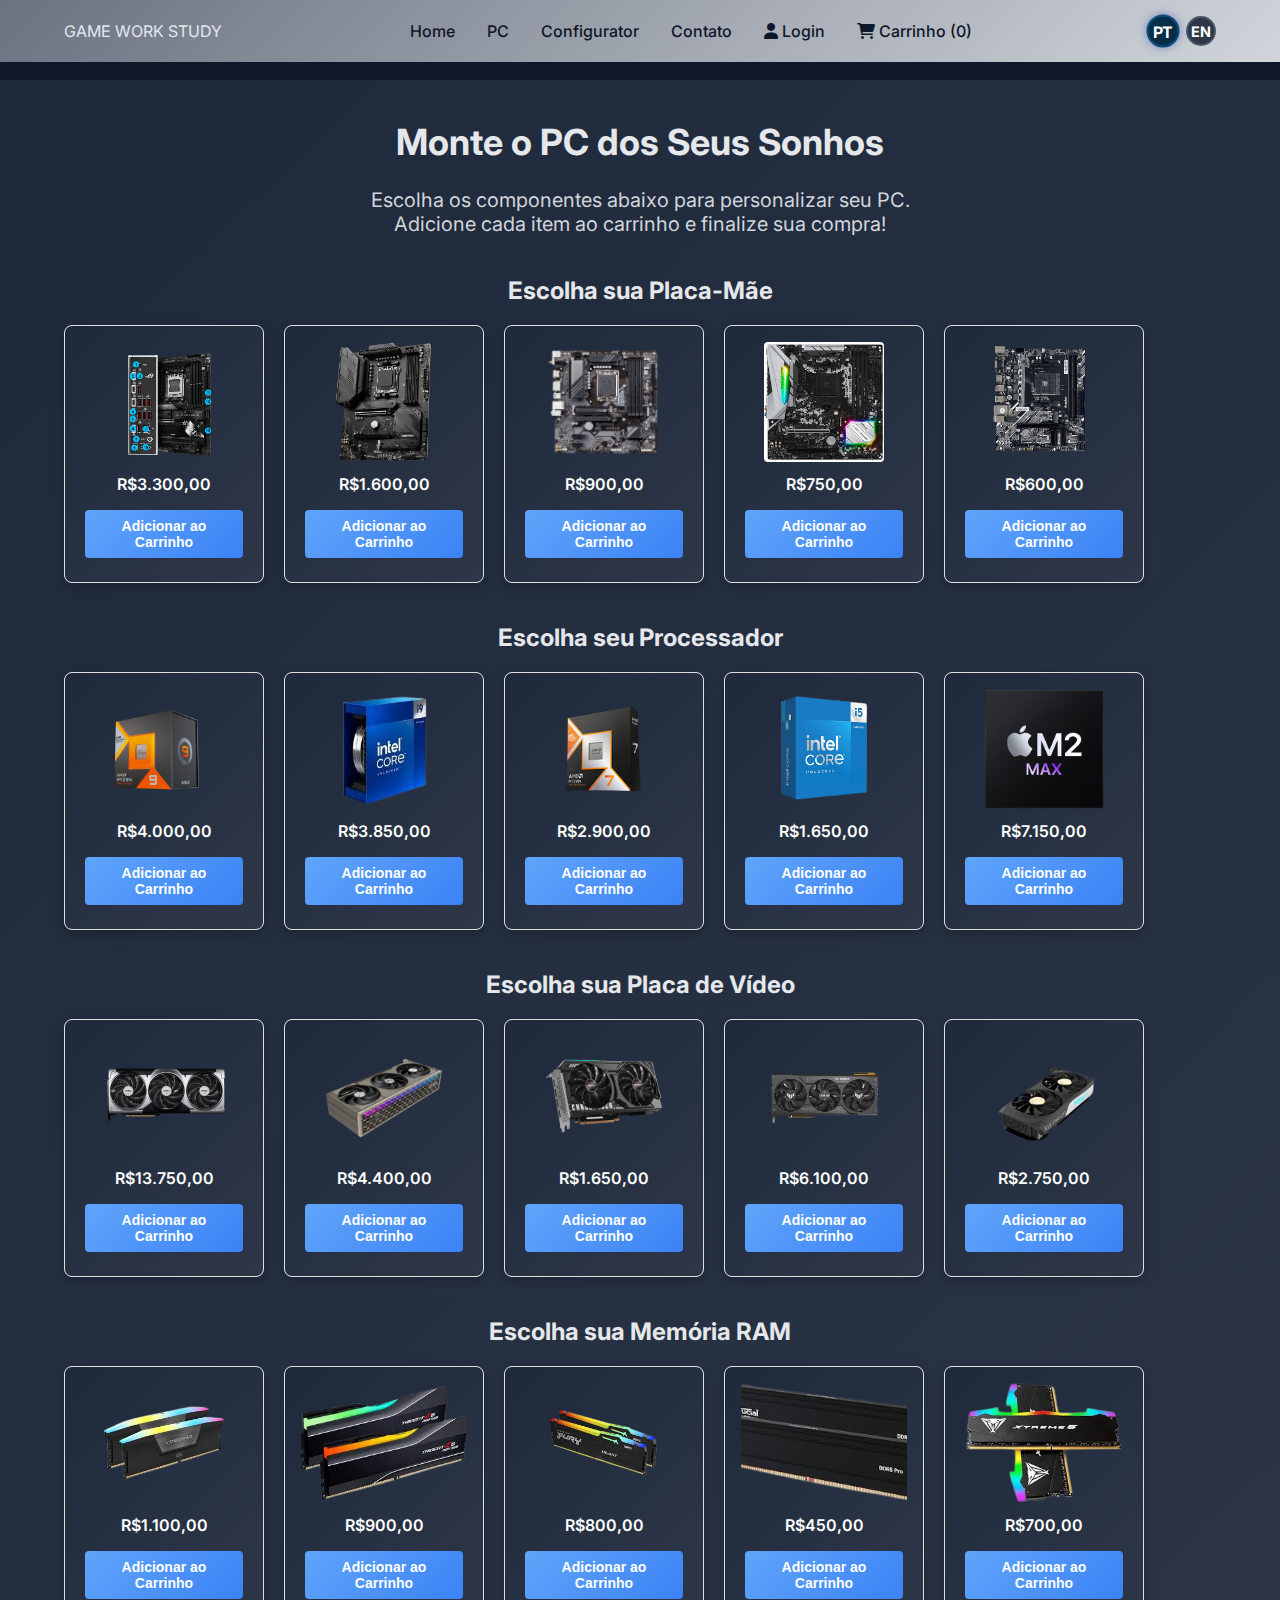
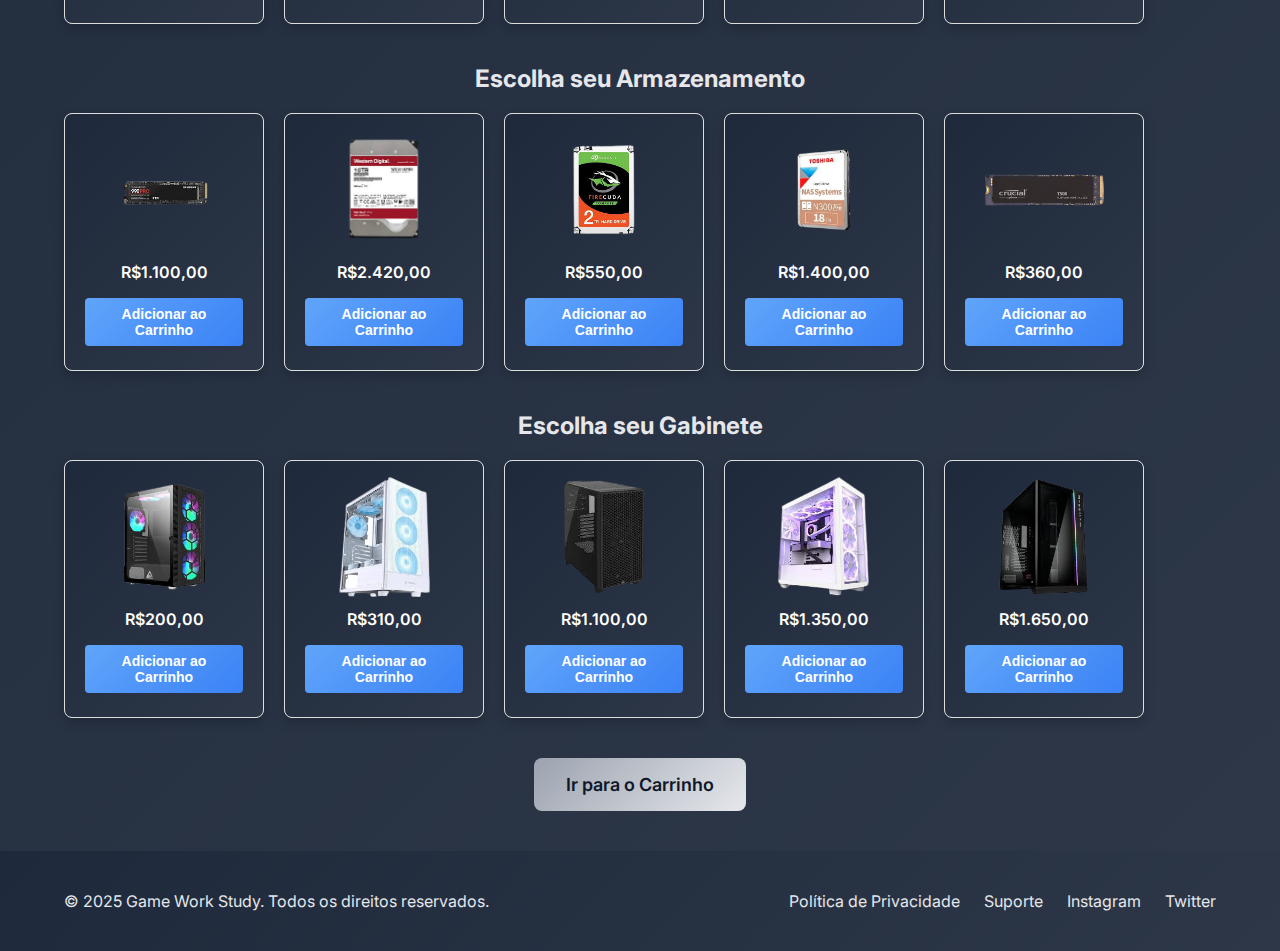
<file: componentes.html>
<!DOCTYPE html>
<html lang="en">
<head>
    <meta charset="UTF-8">
    <meta name="viewport" content="width=device-width, initial-scale=1.0">
    <title data-text="page_title">Game Work Study | Components</title>
    <link rel="stylesheet" href="style.css">
    <link href="https://fonts.googleapis.com/css2?family=Inter:wght@400;500;700&display=swap" rel="stylesheet">
    <link rel="stylesheet" href="https://cdnjs.cloudflare.com/ajax/libs/font-awesome/6.0.0-beta3/css/all.min.css">
    <style>
        /* Component section styles */
        .component-section {
            margin-top: 40px;
        }
        .component-section h3 {
            font-size: 24px;
            margin-bottom: 20px;
        }
        .component-grid {
            display: flex;
            gap: 20px;
            flex-wrap: wrap;
        }
        .component-card {
            border: 1px solid #ddd;
            border-radius: 8px;
            padding: 16px;
            width: 200px;
            text-align: center;
        }
        .component-card img {
            max-width: 100%;
            height: 120px;
            object-fit: cover;
            border-radius: 4px;
        }
        .component-card p {
            margin: 8px 0;
            font-size: 16px;
        }
        .component-card .price {
            font-weight: 600;
            color: #ffffff;
        }
        .component-card .add-to-cart {
            background-color: #3498db;
            color: #ffffff;
            border: none;
            padding: 8px 16px;
            border-radius: 4px;
            cursor: pointer;
            font-size: 14px;
        }
        .component-card .add-to-cart:hover {
            background-color: #2980b9;
        }
        /* Language selector styles */
        .language-selector {
            display: flex;
            flex-direction: row;
            align-items: center;
            gap: 8px;
            margin-left: 20px;
            flex-wrap: nowrap;
            z-index: 1000;
        }
        .lang-option {
            width: 30px;
            height: 30px;
            border-radius: 50%;
            background-color: #2d3748;
            color: #ffffff;
            display: flex;
            justify-content: center;
            align-items: center;
            cursor: pointer;
            font-size: 0.9rem;
            font-weight: 700;
            transition: background-color 0.3s, border-color 0.3s, transform 0.1s;
            border: 2px solid #4b5563;
            z-index: 1000;
            pointer-events: auto;
        }
        .lang-option.active {
            background-color: #062d47;
            border-color: #0a4b78;
        }
        .lang-option:hover {
            background-color: #4b5563;
            border-color: #6b7280;
        }
        .lang-option:active {
            transform: scale(0.95);
            background-color: #0a4b78;
        }
        /* Modal styles */
        .modal {
            display: none;
            position: fixed;
            top: 0;
            left: 0;
            width: 100%;
            height: 100%;
            background-color: rgba(0, 0, 0, 0.5);
            justify-content: center;
            align-items: center;
            z-index: 2000;
        }
        .modal-content {
            background-color: #fff;
            padding: 20px;
            border-radius: 8px;
            width: 400px;
            max-width: 90%;
            position: relative;
        }
        .modal-content .close {
            position: absolute;
            top: 10px;
            right: 10px;
            font-size: 20px;
            cursor: pointer;
        }
        .modal-button {
            background-color: #3498db;
            color: #ffffff;
            border: none;
            padding: 10px;
            border-radius: 4px;
            cursor: pointer;
            width: 100%;
            margin-top: 10px;
        }
        .modal-button:hover {
            background-color: #2980b9;
        }
        .toggle-button {
            background-color: #f1f1f1;
            border: none;
            padding: 10px;
            cursor: pointer;
            width: 50%;
        }
        .toggle-button.active {
            background-color: #3498db;
            color: #ffffff;
        }
        .form-toggle {
            display: flex;
            margin-bottom: 20px;
        }
        input {
            width: 100%;
            padding: 10px;
            margin: 5px 0;
            border: 1px solid #ddd;
            border-radius: 4px;
        }
    </style>
</head>
<body>
    <header>
        <div class="container">
            <div class="logo-text" data-text="site_name">GAME WORK STUDY</div>
            <nav>
                <ul>
                    <li><a href="index.html" data-text="home">Home</a></li>
                    <li><a href="index.html#pcs" data-text="pc">PC</a></li>
                    <li><a href="index.html#configurador" data-text="configurator_components">Configurator</a></li>
                    <li id="dashboard-link" style="display: none;"><a href="dashboard.html" data-text="dashboard">Dashboard</a></li>
                    <li class="contato-hover">
                        <a href="index.html#contato" data-text="contact">Contact</a>
                        <div class="contato-info">
                            <p><strong data-text="contact_phone">Phone:</strong> (11) 1234-5678</p>
                            <p><strong data-text="contact_email">Email:</strong> support@gameworkstudy.com</p>
                        </div>
                    </li>
                    <li id="login-link"><a href="#" class="login" onclick="openLoginModal()"><i class="fas fa-user"></i> <span data-text="login">Log in</span></a></li>
                    <li id="logout-link" style="display: none;"><a href="#" class="login" onclick="logoutUser()"><i class="fas fa-sign-out-alt"></i> <span data-text="logout">Log out</span></a></li>
                    <li><a href="carrinho.html" class="cart"><i class="fas fa-shopping-cart"></i> <span data-text="cart">Cart</span> (<span id="cart-count">0</span>)</a></li>
                </ul>
            </nav>
            <div class="language-selector">
                <span class="lang-option" data-lang="pt-BR" title="Português">PT</span>
                <span class="lang-option active" data-lang="en" title="English">EN</span>
            </div>
        </div>
    </header>

    <section class="configurator" style="margin-top: 80px; padding: 40px 24px;">
        <div class="container">
            <h2 data-text="configurator_title">Build Your Dream PC</h2>
            <p data-text="configurator_text">Choose the components below to customize your PC. Add each item to the cart and complete your purchase!</p>

            <!-- Motherboard Section -->
            <div class="component-section">
                <h3 data-text="motherboard_title">Choose Your Motherboard</h3>
                <div class="component-grid">
                    <div class="component-card">
                        <div class="image-container">
                            <img src="imagens/placam1.png" alt="ASUS ROG Strix X870E-E Gaming WiFi">
                            <span class="tooltip">ASUS ROG Strix X870E-E Gaming WiFi.<br>Socket AM5 (AMD Ryzen 9000/8000/7000).<br>X870E, DDR5 (up to 8000MHz+ with OC).<br>2x PCIe 5.0 x16, 4x M.2 (PCIe 5.0/4.0).<br>Wi-Fi 7, 2x USB4, 8x USB 3.2 Gen2, HDMI 2.1.</span>
                        </div>
                        <p class="price" data-price="3300.00">$3,300.00</p>
                        <button class="add-to-cart" data-name="ASUS ROG Strix X870E-E Gaming WiFi" data-price="3300.00" data-text="add_to_cart">Add to Cart</button>
                    </div>
                    <div class="component-card">
                        <div class="image-container">
                            <img src="imagens/placam2.png" alt="MSI MAG B650 Tomahawk WiFi">
                            <span class="tooltip">MSI MAG B650 Tomahawk WiFi.<br>Socket AM5 (AMD Ryzen 9000/7000).<br>Chipset B650, DDR5 (up to 6600MHz+ with OC).<br>1x PCIe 4.0 x16, 3x M.2 (PCIe 4.0).<br>Wi-Fi 6E, 4x USB 3.2 Gen1, 2x USB 3.2 Gen2, HDMI.</span>
                        </div>
                        <p class="price" data-price="1600.00">$1,600.00</p>
                        <button class="add-to-cart" data-name="MSI MAG B650 Tomahawk WiFi" data-price="1600.00" data-text="add_to_cart">Add to Cart</button>
                    </div>
                    <div class="component-card">
                        <div class="image-container">
                            <img src="imagens/placam3.png" alt="Gigabyte B760M DS3H">
                            <span class="tooltip">Gigabyte B760M DS3H.<br>Socket LGA 1700 (Intel 12th/13th/14th Gen).<br>Chipset B760, DDR5/DDR4 (up to 5333MHz+ with OC).<br>1x PCIe 4.0 x16, 2x M.2 (PCIe 4.0).<br>4x USB 3.2 Gen1, 2x USB 2.0, HDMI, DisplayPort.</span>
                        </div>
                        <p class="price" data-price="900.00">$900.00</p>
                        <button class="add-to-cart" data-name="Gigabyte B760M DS3H" data-price="900.00" data-text="add_to_cart">Add to Cart</button>
                    </div>
                    <div class="component-card">
                        <div class="image-container">
                            <img src="imagens/placam4.jpeg" alt="ASRock B450M Steel Legend">
                            <span class="tooltip">ASRock B450M Steel Legend.<br>Socket AM4 (AMD Ryzen 3000/5000).<br>Chipset B450, DDR4 (up to 3533MHz+ with OC).<br>1x PCIe 3.0 x16, 1x M.2 (PCIe 3.0).<br>2x USB 3.1, 4x USB 2.0, HDMI, DisplayPort.</span>
                        </div>
                        <p class="price" data-price="750.00">$750.00</p>
                        <button class="add-to-cart" data-name="ASRock B450M Steel Legend" data-price="750.00" data-text="add_to_cart">Add to Cart</button>
                    </div>
                    <div class="component-card">
                        <div class="image-container">
                            <img src="imagens/placam5.png" alt="Brazil PC B550M">
                            <span class="tooltip">Brazil PC B550M.<br>Socket AM4 (AMD Ryzen 3000/5000).<br>Chipset B550, DDR4 (up to 4400MHz+ with OC).<br>1x PCIe 4.0 x16, 1x M.2 (PCIe 3.0).<br>4x USB 3.2 Gen1, 2x USB 2.0, HDMI, DVI-D.</span>
                        </div>
                        <p class="price" data-price="600.00">$600.00</p>
                        <button class="add-to-cart" data-name="Brazil PC B550M" data-price="600.00" data-text="add_to_cart">Add to Cart</button>
                    </div>
                </div>
            </div>

            <!-- Processor Section -->
            <div class="component-section">
                <h3 data-text="cpu_title">Choose Your Processor</h3>
                <div class="component-grid">
                    <div class="component-card">
                        <div class="image-container">
                            <img src="imagens/processador1.png" alt="AMD Ryzen 9 7950X3D">
                            <span class="tooltip">AMD Ryzen 9 7950X3D.<br>16 cores, 32 threads, 4.2 GHz base, 5.7 GHz boost, 144MB L3 cache, socket AM5, 120W TDP, Zen 4 with 3D V-Cache.</span>
                        </div>
                        <p class="price" data-price="4000.00">$4,000.00</p>
                        <button class="add-to-cart" data-name="AMD Ryzen 9 7950X3D" data-price="4000.00" data-text="add_to_cart">Add to Cart</button>
                    </div>
                    <div class="component-card">
                        <div class="image-container">
                            <img src="imagens/processador2.png" alt="Intel Core i9-14900K">
                            <span class="tooltip">Intel Core i9-14900K.<br>24 cores (8P+16E), 32 threads, 3.2 GHz base, 6.0 GHz boost, 36MB L3 cache, socket LGA 1700, 125W TDP, UHD 770 graphics.</span>
                        </div>
                        <p class="price" data-price="3850.00">$3,850.00</p>
                        <button class="add-to-cart" data-name="Intel Core i9-14900K" data-price="3850.00" data-text="add_to_cart">Add to Cart</button>
                    </div>
                    <div class="component-card">
                        <div class="image-container">
                            <img src="imagens/processador3.png" alt="AMD Ryzen 7 9800X3D">
                            <span class="tooltip">AMD Ryzen 7 9800X3D.<br>8 cores, 16 threads, 4.7 GHz base, 5.2 GHz boost, 96MB L3 cache, socket AM5, 120W TDP, Zen 5 with 3D V-Cache.</span>
                        </div>
                        <p class="price" data-price="2900.00">$2,900.00</p>
                        <button class="add-to-cart" data-name="AMD Ryzen 7 9800X3D" data-price="2900.00" data-text="add_to_cart">Add to Cart</button>
                    </div>
                    <div class="component-card">
                        <div class="image-container">
                            <img src="imagens/processador4.png" alt="Intel Core i5-14600K">
                            <span class="tooltip">Intel Core i5-14600K.<br>14 cores (6P+8E), 20 threads, 3.5 GHz base, 5.3 GHz boost, 24MB L3 cache, socket LGA 1700, 125W TDP, UHD 770 graphics.</span>
                        </div>
                        <p class="price" data-price="1650.00">$1,650.00</p>
                        <button class="add-to-cart" data-name="Intel Core i5-14600K" data-price="1650.00" data-text="add_to_cart">Add to Cart</button>
                    </div>
                    <div class="component-card">
                        <div class="image-container">
                            <img src="imagens/processador5.png" alt="Apple M2 Max">
                            <span class="tooltip">Apple M2 Max.<br>12 cores (8P+4E), 38MB L2+L3 cache, up to 3.7 GHz, integrated with 38-core GPU, 400GB/s memory bandwidth, used in MacBooks.</span>
                        </div>
                        <p class="price" data-price="7150.00">$7,150.00</p>
                        <button class="add-to-cart" data-name="Apple M2 Max" data-price="7150.00" data-text="add_to_cart">Add to Cart</button>
                    </div>
                </div>
            </div>

            <!-- Graphics Card Section -->
            <div class="component-section">
                <h3 data-text="gpu_title">Choose Your Graphics Card</h3>
                <div class="component-grid">
                    <div class="component-card">
                        <div class="image-container">
                            <img src="imagens/placa1.png" alt="NVIDIA GeForce RTX 5090 (MSI Ventus 3X)">
                            <span class="tooltip">NVIDIA GeForce RTX 5090 (MSI Ventus 3X).<br>Architecture: Blackwell.<br>Memory: 32GB GDDR7 (36 Gbps, 1.4 TB/s).<br>CUDA Cores: 21,760.<br>Interface: PCIe 5.0.<br>Technologies: DLSS 4, 4th Gen Ray Tracing, Multi-Frame Generation.<br>Connectivity: HDMI 2.1, 3x DisplayPort 2.1.</span>
                        </div>
                        <p class="price" data-price="13750.00">$13,750.00</p>
                        <button class="add-to-cart" data-name="NVIDIA GeForce RTX 5090 (MSI Ventus 3X)" data-price="13750.00" data-text="add_to_cart">Add to Cart</button>
                    </div>
                    <div class="component-card">
                        <div class="image-container">
                            <img src="imagens/placa2.png" alt="AMD Radeon RX 9070 XT (Sapphire Nitro+)">
                            <span class="tooltip">AMD Radeon RX 9070 XT (Sapphire Nitro+).<br>Architecture: RDNA 4.<br>Memory: 16GB GDDR6 (20 Gbps).<br>Compute Units: 56.<br>Interface: PCIe 4.0.<br>Technologies: FSR 4 (expected), Enhanced Ray Tracing, 4x AI Performance.<br>Connectivity: HDMI 2.1, 2x DisplayPort 2.0.</span>
                        </div>
                        <p class="price" data-price="4400.00">$4,400.00</p>
                        <button class="add-to-cart" data-name="AMD Radeon RX 9070 XT (Sapphire Nitro+)" data-price="4400.00" data-text="add_to_cart">Add to Cart</button>
                    </div>
                    <div class="component-card">
                        <div class="image-container">
                            <img src="imagens/placa3.png" alt="Intel Arc B580 (ASRock Challenger)">
                            <span class="tooltip">Intel Arc B580 (ASRock Challenger).<br>Architecture: Battlemage.<br>Memory: 12GB GDDR6.<br>Xe-Cores: 20.<br>Interface: PCIe 4.0.<br>Technologies: XeSS, Ray Tracing, DirectX 12 Ultimate.<br>Connectivity: HDMI 2.1, DisplayPort 2.0.</span>
                        </div>
                        <p class="price" data-price="1650.00">$1,650.00</p>
                        <button class="add-to-cart" data-name="Intel Arc B580 (ASRock Challenger)" data-price="1650.00" data-text="add_to_cart">Add to Cart</button>
                    </div>
                    <div class="component-card">
                        <div class="image-container">
                            <img src="imagens/placa4.png" alt="ASUS Radeon RX 7900 XTX (TUF Gaming)">
                            <span class="tooltip">ASUS Radeon RX 7900 XTX (TUF Gaming).<br>Architecture: RDNA 3.<br>Memory: 24GB GDDR6 (20 Gbps).<br>Compute Units: 96.<br>Interface: PCIe 4.0.<br>Technologies: FSR 3, Ray Tracing, Hyper-RX.<br>Connectivity: HDMI 2.1, 2x DisplayPort 2.0.</span>
                        </div>
                        <p class="price" data-price="6100.00">$6,100.00</p>
                        <button class="add-to-cart" data-name="ASUS Radeon RX 7900 XTX (TUF Gaming)" data-price="6100.00" data-text="add_to_cart">Add to Cart</button>
                    </div>
                    <div class="component-card">
                        <div class="image-container">
                            <img src="imagens/placa5.png" alt="NVIDIA GeForce RTX 4060 Ti (Corsair K60 RGB Pro)">
                            <span class="tooltip">NVIDIA GeForce RTX 4060 Ti (Corsair K60 RGB Pro).<br>Architecture: Ada Lovelace.<br>Memory: 16GB GDDR6 (18 Gbps).<br>CUDA Cores: 4,352.<br>Interface: PCIe 4.0.<br>Technologies: DLSS 3, 3rd Gen Ray Tracing.<br>Connectivity: HDMI 2.1, 3x DisplayPort 1.4a.</span>
                        </div>
                        <p class="price" data-price="2750.00">$2,750.00</p>
                        <button class="add-to-cart" data-name="NVIDIA GeForce RTX 4060 Ti (Corsair K60 RGB Pro)" data-price="2750.00" data-text="add_to_cart">Add to Cart</button>
                    </div>
                </div>
            </div>

            <!-- RAM Section -->
            <div class="component-section">
                <h3 data-text="ram_title">Choose Your RAM</h3>
                <div class="component-grid">
                    <div class="component-card">
                        <div class="image-container">
                            <img src="imagens/ram1.png" alt="Corsair Vengeance RGB 32GB (2x16GB)">
                            <span class="tooltip">Corsair Vengeance RGB 32GB.<br>DDR5, 6000MHz, CL36, support for Intel XMP 3.0 and AMD EXPO, customizable RGB lighting.</span>
                        </div>
                        <p class="price" data-price="1100.00">$1,100.00</p>
                        <button class="add-to-cart" data-name="Corsair Vengeance RGB 32GB" data-price="1100.00" data-text="add_to_cart">Add to Cart</button>
                    </div>
                    <div class="component-card">
                        <div class="image-container">
                            <img src="imagens/ram2.png" alt="G.Skill Trident Z5 Neo RGB 32GB (2x16GB)">
                            <span class="tooltip">G.Skill Trident Z5 Neo RGB 32GB.<br>DDR5, 6000MHz, CL30, optimized for AMD EXPO, RGB, premium heatsink.</span>
                        </div>
                        <p class="price" data-price="900.00">$900.00</p>
                        <button class="add-to-cart" data-name="G.Skill Trident Z5 Neo RGB 32GB" data-price="900.00" data-text="add_to_cart">Add to Cart</button>
                    </div>
                    <div class="component-card">
                        <div class="image-container">
                            <img src="imagens/ram3.png" alt="Kingston Fury Beast RGB 32GB (2x16GB)">
                            <span class="tooltip">Kingston Fury Beast RGB 32GB.<br>DDR5, 5200MHz, CL40, support for XMP 3.0, RGB, compact design.</span>
                        </div>
                        <p class="price" data-price="800.00">$800.00</p>
                        <button class="add-to-cart" data-name="Kingston Fury Beast RGB 32GB" data-price="800.00" data-text="add_to_cart">Add to Cart</button>
                    </div>
                    <div class="component-card">
                        <div class="image-container">
                            <img src="imagens/ram4.png" alt="Crucial Pro 16GB (2x8GB)">
                            <span class="tooltip">Crucial Pro 16GB.<br>DDR5, 5600MHz, CL46, no RGB, focus on basic performance, support for XMP-EXPO.</span>
                        </div>
                        <p class="price" data-price="450.00">$450.00</p>
                        <button class="add-to-cart" data-name="Crucial Pro 16GB" data-price="450.00" data-text="add_to_cart">Add to Cart</button>
                    </div>
                    <div class="component-card">
                        <div class="image-container">
                            <img src="imagens/ram5.png" alt="Patriot Viper Xtreme 5 RGB DDR5 32GB (2x16GB)">
                            <span class="tooltip">Patriot Viper Xtreme 5 RGB DDR5 32GB.<br>DDR5 UDIMM.<br>32GB (2 x 16GB)<br>5600 MHz (PC5-44800).</span>
                        </div>
                        <p class="price" data-price="700.00">$700.00</p>
                        <button class="add-to-cart" data-name="Patriot Viper Xtreme 5 RGB DDR5 32GB" data-price="700.00" data-text="add_to_cart">Add to Cart</button>
                    </div>
                </div>
            </div>

            <!-- Storage Section -->
            <div class="component-section">
                <h3 data-text="storage_title">Choose Your Storage</h3>
                <div class="component-grid">
                    <div class="component-card">
                        <div class="image-container">
                            <img src="imagens/disco1.png" alt="Samsung 990 PRO 2TB NVMe SSD">
                            <span class="tooltip">Samsung 990 PRO 2TB NVMe SSD.<br>Type: SSD NVMe M.2, PCIe 4.0.<br>Capacity: 2TB<br>Read: up to 7,450 MB/s, Write: up to 6,900 MB/s.<br>Cache: 2GB LPDDR4.<br>Warranty: 5 years.</span>
                        </div>
                        <p class="price" data-price="1100.00">$1,100.00</p>
                        <button class="add-to-cart" data-name="Samsung 990 PRO 2TB NVMe SSD" data-price="1100.00" data-text="add_to_cart">Add to Cart</button>
                    </div>
                    <div class="component-card">
                        <div class="image-container">
                            <img src="imagens/disco2.png" alt="Western Digital Red Pro 10TB HDD">
                            <span class="tooltip">Western Digital Red Pro 10TB HDD.<br>Type: HDD 3.5\", SATA III, 7200 RPM.<br>Capacity: 10TB.<br>Cache: 256MB.<br>Optimized for NAS, CMR (conventional magnetic recording).<br>Warranty: 5 years.</span>
                        </div>
                        <p class="price" data-price="2420.00">$2,420.00</p>
                        <button class="add-to-cart" data-name="Western Digital Red Pro 10TB HDD" data-price="2420.00" data-text="add_to_cart">Add to Cart</button>
                    </div>
                    <div class="component-card">
                        <div class="image-container">
                            <img src="imagens/disco3.png" alt="Seagate FireCuda 2TB SSHD">
                            <span class="tooltip">Seagate FireCuda 2TB SSHD.<br>Type: Hybrid (SSHD) 3.5\", SATA III, 7200 RPM.<br>Capacity: 2TB (with 8GB NAND cache).<br>Read/Write: up to 190 MB/s (enhanced by SSD cache).<br>Warranty: 5 years.</span>
                        </div>
                        <p class="price" data-price="550.00">$550.00</p>
                        <button class="add-to-cart" data-name="Seagate FireCuda 2TB SSHD" data-price="550.00" data-text="add_to_cart">Add to Cart</button>
                    </div>
                    <div class="component-card">
                        <div class="image-container">
                            <img src="imagens/disco4.png" alt="Toshiba MG08ACA 18TB HDD">
                            <span class="tooltip">Toshiba MG08ACA 18TB HDD.<br>Type: HDD 3.5\", SATA III, 7200 RPM.<br>Capacity: 18TB.<br>Cache: 512MB.<br>Helium-sealed design, optimized for data centers.<br>Warranty: 5 years.</span>
                        </div>
                        <p class="price" data-price="1400.00">$1,400.00</p>
                        <button class="add-to-cart" data-name="Toshiba MG08ACA 18TB HDD" data-price="1400.00" data-text="add_to_cart">Add to Cart</button>
                    </div>
                    <div class="component-card">
                        <div class="image-container">
                            <img src="imagens/disco5.png" alt="Crucial T500 1TB NVMe SSD">
                            <span class="tooltip">Crucial T500 1TB NVMe SSD.<br>Type: SSD NVMe M.2, PCIe 4.0.<br>Capacity: 1TB.<br>Read: up to 7,300 MB/s, Write: up to 6,800 MB/s.<br>Includes 1 month of Adobe CC.<br>Warranty: 5 years.</span>
                        </div>
                        <p class="price" data-price="360.00">$360.00</p>
                        <button class="add-to-cart" data-name="Crucial T500 1TB NVMe SSD" data-price="360.00" data-text="add_to_cart">Add to Cart</button>
                    </div>
                </div>
            </div>

            <!-- Case Section -->
            <div class="component-section">
                <h3 data-text="case_title">Choose Your Case</h3>
                <div class="component-grid">
                    <div class="component-card">
                        <div class="image-container">
                            <img src="imagens/gabi1.png" alt="Montech X3 Glass">
                            <span class="tooltip">Montech X3 Glass.<br>Type: Mid Tower<br>Dimensions: 44.5 x 21 x 37 cm<br>Support: 3x 3.5” HDD or 2x 2.5” SSD, up to 7 expansion slots<br>Cooling: Supports up to 6x 120mm fans (included) or 240mm front radiator<br>Connections: 1x USB 3.0, 2x USB 2.0, HD audio.</span>
                        </div>
                        <p class="price" data-price="200.00">$200.00</p>
                        <button class="add-to-cart" data-name="Montech X3 Glass" data-price="200.00" data-text="add_to_cart">Add to Cart</button>
                    </div>
                    <div class="component-card">
                        <div class="image-container">
                            <img src="imagens/gabi2.png" alt="Fortrek Cruiser RGB">
                            <span class="tooltip">Fortrek Cruiser RGB.<br>Type: Mid Tower.<br>Dimensions: 37.5 x 21.5 x 43.9 cm.<br>Support: 2x 3.5” HDD, 2x 2.5” SSD, 7 expansion slots.<br>Cooling: Supports up to 4 fans (3 included) or 240mm radiator.<br>Connections: 1x USB 3.0, 1x USB 2.0, HD audio, reset button.</span>
                        </div>
                        <p class="price" data-price="310.00">$310.00</p>
                        <button class="add-to-cart" data-name="Fortrek Cruiser RGB" data-price="310.00" data-text="add_to_cart">Add to Cart</button>
                    </div>
                    <div class="component-card">
                        <div class="image-container">
                            <img src="imagens/gabi3.png" alt="Corsair 5000D Airflow">
                            <span class="tooltip">Corsair 5000D Airflow.<br>Type: Mid Tower.<br>Dimensions: 52 x 24.5 x 52 cm.<br>Support: 4x 2.5” SSD, 2x 3.5” HDD, 7 expansion slots.<br>Cooling: Supports up to 6 fans or 360mm radiators.<br>Connections: 2x USB 3.0, 1x USB-C, HD audio.</span>
                        </div>
                        <p class="price" data-price="1100.00">$1,100.00</p>
                        <button class="add-to-cart" data-name="Corsair 5000D Airflow" data-price="1100.00" data-text="add_to_cart">Add to Cart</button>
                    </div>
                    <div class="component-card">
                        <div class="image-container">
                            <img src="imagens/gabi4.png" alt="NZXT H7 Elite">
                            <span class="tooltip">NZXT H7 Elite.<br>Type: Mid Tower.<br>Dimensions: 50.5 x 23 x 48 cm.<br>Support: 2x 3.5” HDD, 4x 2.5” SSD, 7 expansion slots.<br>Cooling: Supports up to 7 fans or 360mm radiator.<br>Connections: 2x USB 3.0, 1x USB-C, HD audio.</span>
                        </div>
                        <p class="price" data-price="1350.00">$1,350.00</p>
                        <button class="add-to-cart" data-name="NZXT H7 Elite" data-price="1350.00" data-text="add_to_cart">Add to Cart</button>
                    </div>
                    <div class="component-card">
                        <div class="image-container">
                            <img src="imagens/gabi5.png" alt="Lian Li PC-O11 Dynamic XL">
                            <span class="tooltip">Lian Li PC-O11 Dynamic XL.<br>Type: Full Tower.<br>Dimensions: 47.1 x 28.5 x 51.3 cm.<br>Support: 4x 2.5” SSD, 3x 3.5” HDD, 8 expansion slots.<br>Cooling: Supports up to 9 fans or 3x 360mm radiators.<br>Connections: 4x USB 3.0, 1x USB-C, HD audio.</span>
                        </div>
                        <p class="price" data-price="1650.00">$1,650.00</p>
                        <button class="add-to-cart" data-name="Lian Li PC-O11 Dynamic XL" data-price="1650.00" data-text="add_to_cart">Add to Cart</button>
                    </div>
                </div>
            </div>

            <a href="carrinho.html" class="cta-button" style="margin-top: 40px; display: inline-block;" data-text="go_to_cart">Go to Cart</a>
        </div>
    </section>

    <!-- Login/Register Modal -->
    <div id="login-modal" class="modal">
        <div class="modal-content">
            <span class="close" onclick="closeLoginModal()">×</span>
            <h2 id="modal-title" data-text="modal_title_login">Log In</h2>
            <div id="form-toggle" class="form-toggle">
                <button id="show-login" class="toggle-button active" onclick="showLoginForm()" data-text="login_button">Log In</button>
                <button id="show-register" class="toggle-button" onclick="showRegisterForm()" data-text="register_button">Register</button>
            </div>
            <!-- Login Form -->
            <div id="login-form-container">
                <form id="login-form">
                    <input type="email" id="login-gmail" placeholder="Email (Gmail)" required data-text-placeholder="login_form_email">
                    <input type="password" id="login-password" placeholder="Password" required data-text-placeholder="login_form_password">
                    <button type="submit" class="modal-button" data-text="login_button">Log In</button>
                </form>
                <p id="login-error" style="color: red; display: none; margin-top: 10px;" data-text="error_invalid_email_or_password">Invalid email or password.</p>
            </div>
            <!-- Register Form -->
            <div id="register-form-container" style="display: none;">
                <form id="register-form">
                    <input type="text" id="register-nome" placeholder="Name" required data-text-placeholder="register_form_name">
                    <input type="email" id="register-gmail" placeholder="Email (Gmail)" required data-text-placeholder="register_form_email">
                    <input type="password" id="register-password" placeholder="Password" required data-text-placeholder="register_form_password">
                    <input type="text" id="register-cpf" placeholder="Tax ID (ex.: 123.456.789-00)" required data-text-placeholder="register_form_cpf">
                    <input type="number" id="register-idade" placeholder="Age" required data-text-placeholder="register_form_age">
                    <input type="text" id="register-cep" placeholder="ZIP Code" required data-text-placeholder="register_form_zip">
                    <button type="submit" class="modal-button" data-text="register_button">Register</button>
                </form>
                <p id="register-error" style="color: red; display: none; margin-top: 10px;" data-text="error_email_already_registered">Email already registered.</p>
                <p id="register-cpf-error" style="color: red; display: none; margin-top: 10px;" data-text="invalid_cpf">Please enter a valid Tax ID.</p>
            </div>
            <!-- Logged-in User Data -->
            <div id="dados-salvos" style="display: none; margin-top: 20px;">
                <h3 data-text="welcome_message">Welcome, <span id="saved-nome"></span>!</h3>
                <p><strong data-text="register_form_email">Email:</strong> <span id="saved-gmail"></span></p>
                <p><strong data-text="register_form_cpf">Tax ID:</strong> <span id="saved-cpf"></span></p>
                <p><strong data-text="register_form_age">Age:</strong> <span id="saved-idade"></span></p>
                <p><strong data-text="register_form_zip">ZIP Code:</strong> <span id="saved-cep"></span></p>
                <a href="dashboard.html" class="modal-button" data-text="go_to_dashboard">Go to Dashboard</a>
                <button onclick="logoutUser()" class="modal-button" style="margin-top: 10px; background-color: #e74c3c;" data-text="logout">Log out</button>
            </div>
        </div>
    </div>

    <footer>
        <div class="container">
            <p data-text="footer_text">© 2025 Game Work Study. All rights reserved.</p>
            <ul>
                <li class="privacy">
                    <a href="#" class="privacy-link" data-text="privacy_policy">Privacy Policy</a>
                    <span class="privacy-tooltip" data-text="privacy_tooltip">We respect your privacy and protect your data in accordance with GDPR.</span>
                </li>
                <li><a href="mailto:support@gameworkstudy.com" data-text="support">Support</a></li>
                <li><a href="https://instagram.com/gameworkstudy">Instagram</a></li>
                <li><a href="https://twitter.com/gameworkstudy">Twitter</a></li>
            </ul>
        </div>
    </footer>

    <script>
        // Translations object
        const translations = {
            'pt-BR': {
                page_title: 'Game Work Study | Componentes',
                site_name: 'GAME WORK STUDY',
                home: 'Home',
                pc: 'PC',
                dashboard: 'Dashboard',
                login: 'Login',
                logout: 'Logout',
                cart: 'Carrinho',
                contact: 'Contato',
                contact_phone: 'Telefone',
                contact_email: 'Email',
                modal_title_login: 'Faça seu Login',
                modal_title_register: 'Faça seu Cadastro',
                login_button: 'Entrar',
                register_button: 'Cadastrar',
                login_form_email: 'Email (Gmail)',
                login_form_password: 'Senha',
                register_form_name: 'Nome',
                register_form_email: 'Email (Gmail)',
                register_form_password: 'Senha',
                register_form_cpf: 'CPF (ex.: 123.456.789-00)',
                register_form_age: 'Idade',
                register_form_zip: 'CEP',
                welcome_message: 'Bem-vindo(a)',
                configurator_title: 'Monte o PC dos Seus Sonhos',
                configurator_text: 'Escolha os componentes abaixo para personalizar seu PC. Adicione cada item ao carrinho e finalize sua compra!',
                motherboard_title: 'Escolha sua Placa-Mãe',
                cpu_title: 'Escolha seu Processador',
                gpu_title: 'Escolha sua Placa de Vídeo',
                ram_title: 'Escolha sua Memória RAM',
                storage_title: 'Escolha seu Armazenamento',
                case_title: 'Escolha seu Gabinete',
                add_to_cart: 'Adicionar ao Carrinho',
                go_to_cart: 'Ir para o Carrinho',
                go_to_dashboard: 'Ir para o Dashboard',
                footer_text: '© 2025 Game Work Study. Todos os direitos reservados.',
                privacy_policy: 'Política de Privacidade',
                support: 'Suporte',
                privacy_tooltip: 'Nós respeitamos sua privacidade e protegemos seus dados conforme a LGPD.',
                error_fill_all_fields: 'Por favor, preencha todos os campos.',
                error_email_already_registered: 'Email já cadastrado.',
                error_invalid_email_or_password: 'Email ou senha inválidos.',
                error_invalid_price: 'Erro: Preço inválido!',
                item_already_in_cart: ' já está no carrinho!',
                item_added_to_cart: ' foi adicionado ao carrinho!',
                use_gmail_email: 'Use um email Gmail.',
                must_be_18: 'Você deve ter pelo menos 18 anos.',
                invalid_cpf: 'Por favor, insira um CPF válido.',
                cpf_already_registered: 'CPF já cadastrado.'
            },
            'en': {
                page_title: 'Game Work Study | Components',
                site_name: 'GAME WORK STUDY',
                home: 'Home',
                pc: 'PC',
                dashboard: 'Dashboard',
                login: 'Log in',
                logout: 'Log out',
                cart: 'Cart',
                contact: 'Contact',
                contact_phone: 'Phone',
                contact_email: 'Email',
                modal_title_login: 'Log In',
                modal_title_register: 'Register',
                login_button: 'Log In',
                register_button: 'Register',
                login_form_email: 'Email (Gmail)',
                login_form_password: 'Password',
                register_form_name: 'Name',
                register_form_email: 'Email (Gmail)',
                register_form_password: 'Password',
                register_form_cpf: 'Tax ID (ex.: 123.456.789-00)',
                register_form_age: 'Age',
                register_form_zip: 'ZIP Code',
                welcome_message: 'Welcome',
                configurator_title: 'Build Your Dream PC',
                configurator_text: 'Choose the components below to customize your PC. Add each item to the cart and complete your purchase!',
                motherboard_title: 'Choose Your Motherboard',
                cpu_title: 'Choose Your Processor',
                gpu_title: 'Choose Your Graphics Card',
                ram_title: 'Choose Your RAM',
                storage_title: 'Choose Your Storage',
                case_title: 'Choose Your Case',
                add_to_cart: 'Add to Cart',
                go_to_cart: 'Go to Cart',
                go_to_dashboard: 'Go to Dashboard',
                footer_text: '© 2025 Game Work Study. All rights reserved.',
                privacy_policy: 'Privacy Policy',
                support: 'Support',
                privacy_tooltip: 'We respect your privacy and protect your data in accordance with GDPR.',
                error_fill_all_fields: 'Please fill in all fields.',
                error_email_already_registered: 'Email already registered.',
                error_invalid_email_or_password: 'Invalid email or password.',
                error_invalid_price: 'Error: Invalid price!',
                item_already_in_cart: ' is already in the cart!',
                item_added_to_cart: ' was added to the cart!',
                use_gmail_email: 'Please use a Gmail email.',
                must_be_18: 'You must be at least 18 years old.',
                invalid_cpf: 'Please enter a valid Tax ID.',
                cpf_already_registered: 'Tax ID already registered.'
            }
        };

        // Function to set the language
        function setLanguage(lang) {
            try {
                // Validate language
                if (!translations[lang]) {
                    console.error('Unsupported language:', lang);
                    lang = 'en'; // Default to English
                }

                // Update HTML lang attribute
                document.documentElement.lang = lang;

                // Update page title
                const titleElement = document.querySelector('title');
                if (titleElement) {
                    titleElement.textContent = translations[lang].page_title;
                }

                // Update text for elements with data-text attribute
                document.querySelectorAll('[data-text]').forEach(element => {
                    const key = element.getAttribute('data-text');
                    if (translations[lang][key]) {
                        if (element.classList.contains('login') || element.classList.contains('cart')) {
                            const icon = element.querySelector('i');
                            if (icon) {
                                element.innerHTML = '';
                                element.appendChild(icon);
                                element.appendChild(document.createTextNode(` ${translations[lang][key]}`));
                            }
                        } else {
                            element.textContent = translations[lang][key];
                        }
                    }
                });

                // Update placeholders
                document.querySelectorAll('[data-text-placeholder]').forEach(input => {
                    const key = input.getAttribute('data-text-placeholder');
                    if (translations[lang][key]) {
                        input.placeholder = translations[lang][key];
                    }
                });

                // Update modal title based on active form
                const modalTitle = document.getElementById('modal-title');
                if (modalTitle) {
                    modalTitle.textContent = document.getElementById('show-login').classList.contains('active')
                        ? translations[lang].modal_title_login
                        : translations[lang].modal_title_register;
                }

                // Update price formatting
                document.querySelectorAll('.price').forEach(priceElement => {
                    const price = parseFloat(priceElement.getAttribute('data-price'));
                    if (!isNaN(price)) {
                        priceElement.textContent = lang === 'pt-BR'
                            ? `R$${price.toLocaleString('pt-BR', { minimumFractionDigits: 2 })}`
                            : `$${price.toLocaleString('en-US', { minimumFractionDigits: 2 })}`;
                    }
                });

                // Update language selector active state
                document.querySelectorAll('.lang-option').forEach(option => {
                    option.classList.toggle('active', option.getAttribute('data-lang') === lang);
                });

                // Save selected language to localStorage
                localStorage.setItem('language', lang);
            } catch (error) {
                console.error('Error setting language:', error);
            }
        }

        // Modal functions
        function openLoginModal() {
            const modal = document.getElementById('login-modal');
            if (modal) modal.style.display = 'block';
            const showLoginButton = document.getElementById('show-login');
            if (showLoginButton) showLoginButton.click();
        }

        function closeLoginModal() {
            const modal = document.getElementById('login-modal');
            if (modal) modal.style.display = 'none';
            const loginError = document.getElementById('login-error');
            const registerError = document.getElementById('register-error');
            const cpfError = document.getElementById('register-cpf-error');
            if (loginError) loginError.style.display = 'none';
            if (registerError) registerError.style.display = 'none';
            if (cpfError) cpfError.style.display = 'none';
        }

        function showLoginForm() {
            const lang = localStorage.getItem('language') || 'en';
            const loginFormContainer = document.getElementById('login-form-container');
            const registerFormContainer = document.getElementById('register-form-container');
            const dadosSalvos = document.getElementById('dados-salvos');
            const showLoginButton = document.getElementById('show-login');
            const showRegisterButton = document.getElementById('show-register');
            const modalTitle = document.getElementById('modal-title');

            if (loginFormContainer) loginFormContainer.style.display = 'block';
            if (registerFormContainer) registerFormContainer.style.display = 'none';
            if (dadosSalvos) dadosSalvos.style.display = 'none';
            if (showLoginButton) showLoginButton.classList.add('active');
            if (showRegisterButton) showRegisterButton.classList.remove('active');
            if (modalTitle) modalTitle.textContent = translations[lang].modal_title_login;
        }

        function showRegisterForm() {
            const lang = localStorage.getItem('language') || 'en';
            const loginFormContainer = document.getElementById('login-form-container');
            const registerFormContainer = document.getElementById('register-form-container');
            const dadosSalvos = document.getElementById('dados-salvos');
            const showLoginButton = document.getElementById('show-login');
            const showRegisterButton = document.getElementById('show-register');
            const modalTitle = document.getElementById('modal-title');

            if (loginFormContainer) loginFormContainer.style.display = 'none';
            if (registerFormContainer) registerFormContainer.style.display = 'block';
            if (dadosSalvos) dadosSalvos.style.display = 'none';
            if (showLoginButton) showLoginButton.classList.remove('active');
            if (showRegisterButton) showRegisterButton.classList.add('active');
            if (modalTitle) modalTitle.textContent = translations[lang].modal_title_register;
        }

        // Function to apply CPF mask
        function applyCpfMask() {
            const cpfInput = document.getElementById('register-cpf');
            const cpfErrorElement = document.getElementById('register-cpf-error');
            if (!cpfInput || !cpfErrorElement) return;

            cpfInput.addEventListener('input', (e) => {
                let value = e.target.value.replace(/\D/g, '');
                if (value.length > 11) value = value.slice(0, 11);
                if (value.length > 9) {
                    value = `${value.slice(0, 3)}.${value.slice(3, 6)}.${value.slice(6, 9)}-${value.slice(9)}`;
                } else if (value.length > 6) {
                    value = `${value.slice(0, 3)}.${value.slice(3, 6)}.${value.slice(6)}`;
                } else if (value.length > 3) {
                    value = `${value.slice(0, 3)}.${value.slice(3)}`;
                }
                e.target.value = value.trim();

                const lang = localStorage.getItem('language') || 'en';
                if (value.replace(/\D/g, '').length === 11) {
                    if (!validateCpf(value.replace(/\D/g, ''))) {
                        cpfErrorElement.textContent = translations[lang].invalid_cpf;
                        cpfErrorElement.style.display = 'block';
                    } else {
                        const users = JSON.parse(localStorage.getItem('users') || '[]');
                        if (users.find(user => user.cpf === value.replace(/\D/g, ''))) {
                            cpfErrorElement.textContent = translations[lang].cpf_already_registered;
                            cpfErrorElement.style.display = 'block';
                        } else {
                            cpfErrorElement.style.display = 'none';
                        }
                    }
                } else {
                    cpfErrorElement.style.display = 'none';
                }
            });
            cpfInput.addEventListener('focus', () => {
                cpfErrorElement.style.display = 'none';
            });
        }

        // Function to validate CPF
        function validateCpf(cpf) {
            cpf = cpf.replace(/\D/g, '');
            if (cpf.length !== 11 || /^(\d)\1+$/.test(cpf)) return false;
            let sum = 0;
            let remainder;
            for (let i = 1; i <= 9; i++) sum += parseInt(cpf.charAt(i - 1)) * (11 - i);
            remainder = (sum * 10) % 11;
            if (remainder === 10 || remainder === 11) remainder = 0;
            if (remainder !== parseInt(cpf.charAt(9))) return false;
            sum = 0;
            for (let i = 1; i <= 10; i++) sum += parseInt(cpf.charAt(i - 1)) * (12 - i);
            remainder = (sum * 10) % 11;
            if (remainder === 10 || remainder === 11) remainder = 0;
            if (remainder !== parseInt(cpf.charAt(10))) return false;
            return true;
        }

        // Function to format CPF
        function formatCpf(cpf) {
            if (!cpf || cpf.length !== 11) return cpf || 'N/A';
            return `${cpf.slice(0, 3)}.${cpf.slice(3, 6)}.${cpf.slice(6, 9)}-${cpf.slice(9)}`;
        }

        // Function to register user
        function registerUser(event) {
            event.preventDefault();
            const lang = localStorage.getItem('language') || 'en';
            const nome = document.getElementById('register-nome')?.value.trim();
            const email = document.getElementById('register-gmail')?.value.trim().toLowerCase();
            const password = document.getElementById('register-password')?.value.trim();
            const cpf = document.getElementById('register-cpf')?.value.trim();
            const idade = parseInt(document.getElementById('register-idade')?.value.trim());
            const cep = document.getElementById('register-cep')?.value.trim();
            const errorElement = document.getElementById('register-error');
            const cpfErrorElement = document.getElementById('register-cpf-error');

            if (!errorElement || !cpfErrorElement) return;

            errorElement.style.display = 'none';
            cpfErrorElement.style.display = 'none';

            if (!nome || !email || !password || !cpf || isNaN(idade) || !cep) {
                errorElement.textContent = translations[lang].error_fill_all_fields;
                errorElement.style.display = 'block';
                return;
            }

            if (!email.endsWith('@gmail.com')) {
                errorElement.textContent = translations[lang].use_gmail_email;
                errorElement.style.display = 'block';
                return;
            }

            if (idade < 18) {
                errorElement.textContent = translations[lang].must_be_18;
                errorElement.style.display = 'block';
                return;
            }

            if (!validateCpf(cpf.replace(/\D/g, ''))) {
                cpfErrorElement.textContent = translations[lang].invalid_cpf;
                cpfErrorElement.style.display = 'block';
                return;
            }

            let users;
            try {
                users = JSON.parse(localStorage.getItem('users') || '[]');
            } catch (error) {
                console.error('Error parsing users from localStorage:', error);
                users = [];
            }

            if (users.find(user => user.email === email)) {
                errorElement.textContent = translations[lang].error_email_already_registered;
                errorElement.style.display = 'block';
                return;
            }

            if (users.find(user => user.cpf === cpf.replace(/\D/g, ''))) {
                cpfErrorElement.textContent = translations[lang].cpf_already_registered;
                cpfErrorElement.style.display = 'block';
                return;
            }

            const user = { nome, email, password, cpf: cpf.replace(/\D/g, ''), idade, cep };
            users.push(user);
            try {
                localStorage.setItem('users', JSON.stringify(users));
                localStorage.setItem('currentUser', JSON.stringify(user));
            } catch (error) {
                console.error('Error saving to localStorage:', error);
                return;
            }

            alert(translations[lang].welcome_message + '!');
            loadUserData();
            showLoggedInUI();
        }

        // Function to login user
        function loginUser(event) {
            event.preventDefault();
            const lang = localStorage.getItem('language') || 'en';
            const email = document.getElementById('login-gmail')?.value.trim().toLowerCase();
            const password = document.getElementById('login-password')?.value.trim();
            const errorElement = document.getElementById('login-error');

            if (!errorElement) return;

            errorElement.style.display = 'none';

            if (!email.endsWith('@gmail.com')) {
                errorElement.textContent = translations[lang].use_gmail_email;
                errorElement.style.display = 'block';
                return;
            }

            let users;
            try {
                users = JSON.parse(localStorage.getItem('users') || '[]');
            } catch (error) {
                console.error('Error parsing users from localStorage:', error);
                users = [];
            }

            const userData = users.find(user => user.email === email && user.password === password);

            if (!userData) {
                errorElement.textContent = translations[lang].error_invalid_email_or_password;
                errorElement.style.display = 'block';
                return;
            }

            try {
                localStorage.setItem('currentUser', JSON.stringify(userData));
            } catch (error) {
                console.error('Error saving currentUser to localStorage:', error);
                return;
            }

            alert(translations[lang].welcome_message + '!');
            loadUserData();
            showLoggedInUI();
        }

        // Function to logout user
        function logoutUser() {
            const lang = localStorage.getItem('language') || 'en';
            try {
                localStorage.removeItem('currentUser');
            } catch (error) {
                console.error('Error removing currentUser from localStorage:', error);
            }

            alert(translations[lang].logout + ' ' + translations[lang].welcome_message.toLowerCase() + '.');
            const dadosSalvos = document.getElementById('dados-salvos');
            const loginFormContainer = document.getElementById('login-form-container');
            const registerFormContainer = document.getElementById('register-form-container');
            const loginLink = document.getElementById('login-link');
            const logoutLink = document.getElementById('logout-link');
            const dashboardLink = document.getElementById('dashboard-link');
            const loginModal = document.getElementById('login-modal');

            if (dadosSalvos) dadosSalvos.style.display = 'none';
            if (loginFormContainer) loginFormContainer.style.display = 'block';
            if (registerFormContainer) registerFormContainer.style.display = 'none';
            if (loginLink) loginLink.style.display = 'inline';
            if (logoutLink) logoutLink.style.display = 'none';
            if (dashboardLink) dashboardLink.style.display = 'none';
            if (loginModal) loginModal.style.display = 'none';
            showLoginForm();
            setLanguage(lang);
        }

        // Function to load user data
        function loadUserData() {
            const lang = localStorage.getItem('language') || 'en';
            let userData;
            try {
                userData = JSON.parse(localStorage.getItem('currentUser') || '{}');
            } catch (error) {
                console.error('Error parsing currentUser from localStorage:', error);
                return;
            }

            if (userData.email) {
                const savedNome = document.getElementById('saved-nome');
                const savedGmail = document.getElementById('saved-gmail');
                const savedCpf = document.getElementById('saved-cpf');
                const savedIdade = document.getElementById('saved-idade');
                const savedCep = document.getElementById('saved-cep');
                const welcomeMessage = document.querySelector('#dados-salvos h3');

                if (savedNome) savedNome.textContent = userData.nome || 'N/A';
                if (savedGmail) savedGmail.textContent = userData.email;
                if (savedCpf) savedCpf.textContent = formatCpf(userData.cpf);
                if (savedIdade) savedIdade.textContent = userData.idade || 'N/A';
                if (savedCep) savedCep.textContent = userData.cep || 'N/A';
                if (welcomeMessage) welcomeMessage.textContent = translations[lang].welcome_message + ', ' + (userData.nome || 'N/A') + '!';
            }
        }

        // Function to show logged-in UI
        function showLoggedInUI() {
            const dadosSalvos = document.getElementById('dados-salvos');
            const loginFormContainer = document.getElementById('login-form-container');
            const registerFormContainer = document.getElementById('register-form-container');
            const loginModal = document.getElementById('login-modal');
            const loginLink = document.getElementById('login-link');
            const logoutLink = document.getElementById('logout-link');
            const dashboardLink = document.getElementById('dashboard-link');

            if (dadosSalvos) dadosSalvos.style.display = 'block';
            if (loginFormContainer) loginFormContainer.style.display = 'none';
            if (registerFormContainer) registerFormContainer.style.display = 'none';
            if (loginModal) loginModal.style.display = 'none';
            if (loginLink) loginLink.style.display = 'none';
            if (logoutLink) logoutLink.style.display = 'inline';
            if (dashboardLink) dashboardLink.style.display = 'inline';
        }

        // Function to update cart count
        function updateCartCount() {
            let cart;
            try {
                cart = JSON.parse(localStorage.getItem('cart') || '[]');
            } catch (error) {
                console.error('Error parsing cart from localStorage:', error);
                cart = [];
            }
            const cartCountElement = document.getElementById('cart-count');
            if (cartCountElement) {
                cartCountElement.textContent = cart.length;
            }
        }

        // Function to update navigation bar
        function updateNavBar() {
            let userData;
            try {
                userData = JSON.parse(localStorage.getItem('currentUser') || '{}');
            } catch (error) {
                console.error('Error parsing currentUser from localStorage:', error);
                userData = {};
            }

            if (userData.email) {
                showLoggedInUI();
                loadUserData();
            } else {
                const dadosSalvos = document.getElementById('dados-salvos');
                const loginFormContainer = document.getElementById('login-form-container');
                const registerFormContainer = document.getElementById('register-form-container');
                const loginLink = document.getElementById('login-link');
                const logoutLink = document.getElementById('logout-link');
                const dashboardLink = document.getElementById('dashboard-link');

                if (dadosSalvos) dadosSalvos.style.display = 'none';
                if (loginFormContainer) loginFormContainer.style.display = 'block';
                if (registerFormContainer) registerFormContainer.style.display = 'none';
                if (loginLink) loginLink.style.display = 'inline';
                if (logoutLink) logoutLink.style.display = 'none';
                if (dashboardLink) dashboardLink.style.display = 'none';
            }
        }

        // Function to add item to cart
        function addToCart(name, price) {
            const lang = localStorage.getItem('language') || 'en';
            if (isNaN(price) || price <= 0) {
                console.error(translations[lang].error_invalid_price);
                alert(translations[lang].error_invalid_price);
                return;
            }
            let cart;
            try {
                cart = JSON.parse(localStorage.getItem('cart') || '[]');
            } catch (error) {
                console.error('Error parsing cart from localStorage:', error);
                cart = [];
            }
            if (cart.some(item => item.name === name)) {
                alert(`${name}${translations[lang].item_already_in_cart}`);
                return;
            }
            cart.push({ name, price });
            try {
                localStorage.setItem('cart', JSON.stringify(cart));
            } catch (error) {
                console.error('Error saving cart to localStorage:', error);
                return;
            }
            alert(`${name}${translations[lang].item_added_to_cart}`);
            updateCartCount();
        }

        // Initialize on page load
        window.addEventListener('load', function () {
            const storedLang = localStorage.getItem('language') || 'en';
            setLanguage(storedLang);
            updateNavBar();
            updateCartCount();
            applyCpfMask();

            document.querySelectorAll('.add-to-cart').forEach(button => {
                button.addEventListener('click', function () {
                    const name = this.getAttribute('data-name');
                    const price = parseFloat(this.getAttribute('data-price'));
                    addToCart(name, price);
                });
            });

            const loginForm = document.getElementById('login-form');
            if (loginForm) loginForm.addEventListener('submit', loginUser);

            const registerForm = document.getElementById('register-form');
            if (registerForm) registerForm.addEventListener('submit', registerUser);

            document.querySelectorAll('.lang-option').forEach(option => {
                option.addEventListener('click', () => {
                    const lang = option.getAttribute('data-lang');
                    setLanguage(lang);
                });
            });
        });
    </script>
</body>
</html>
</file>
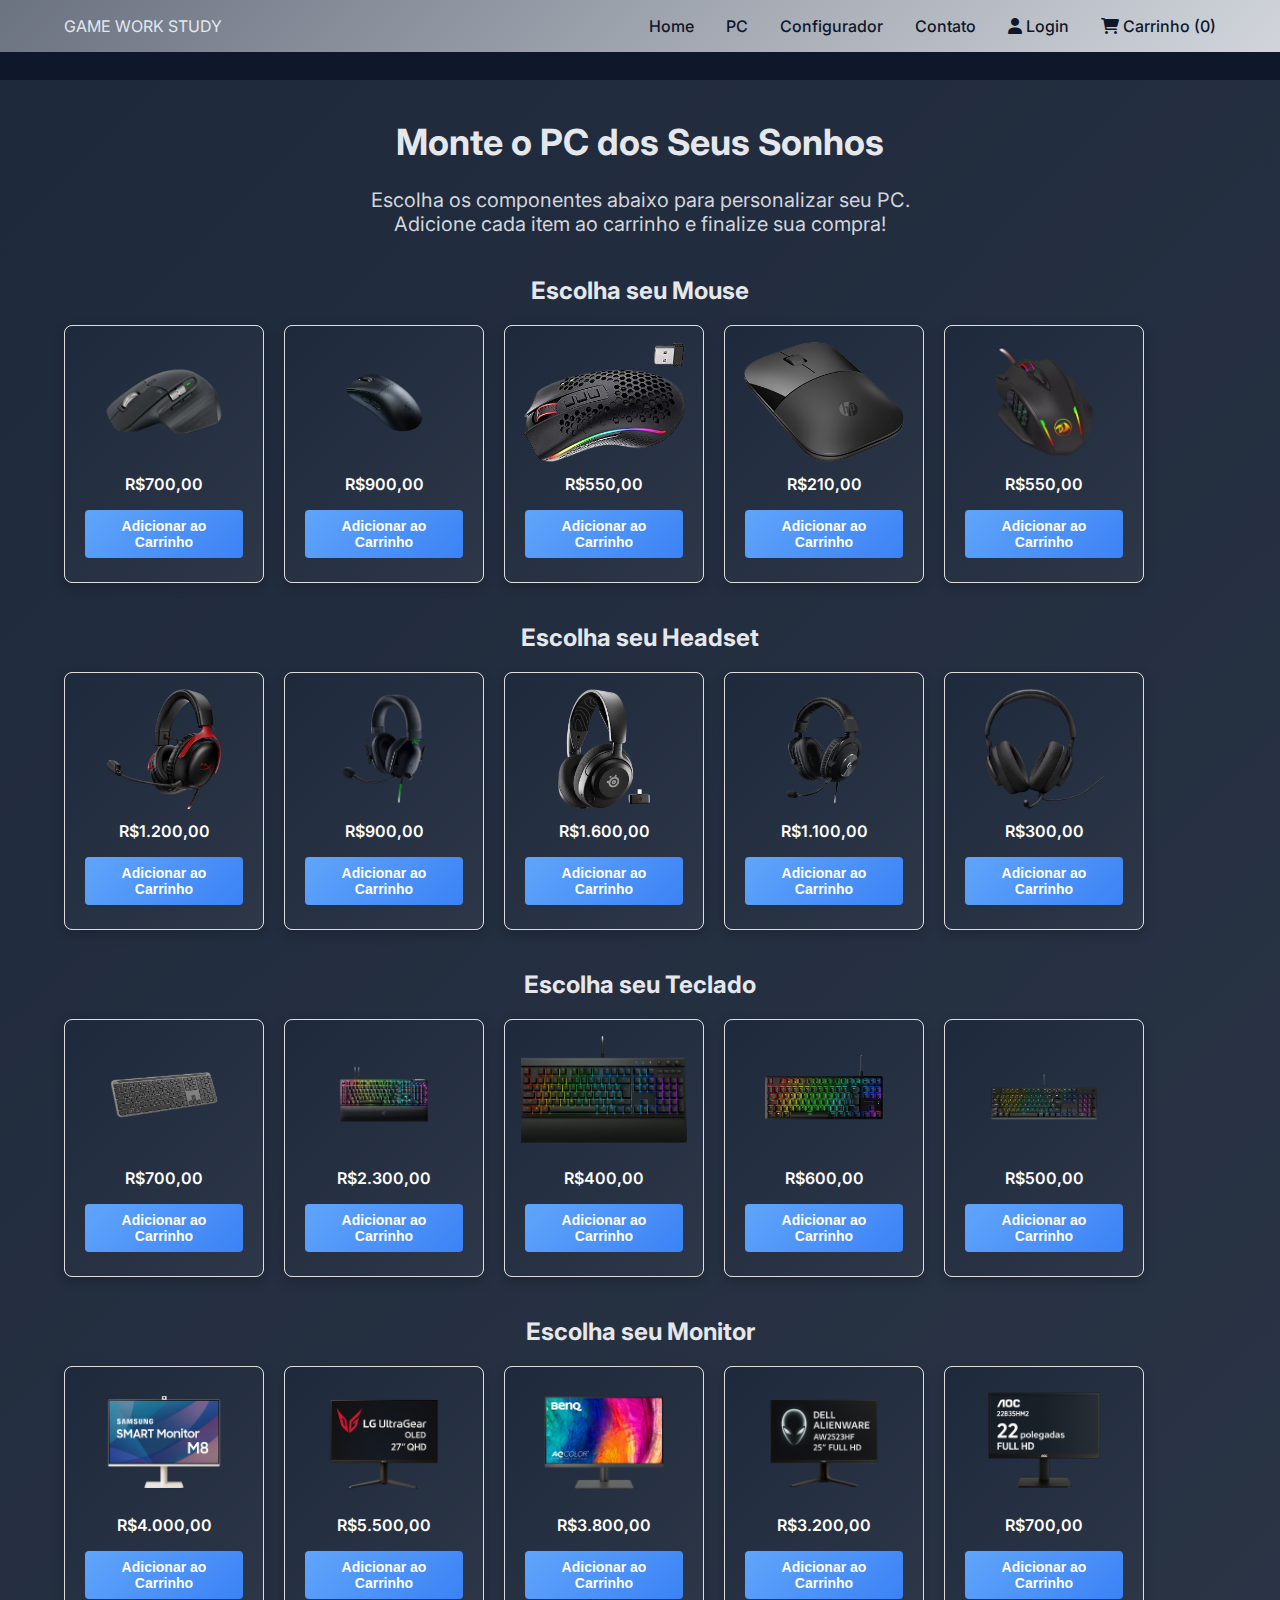
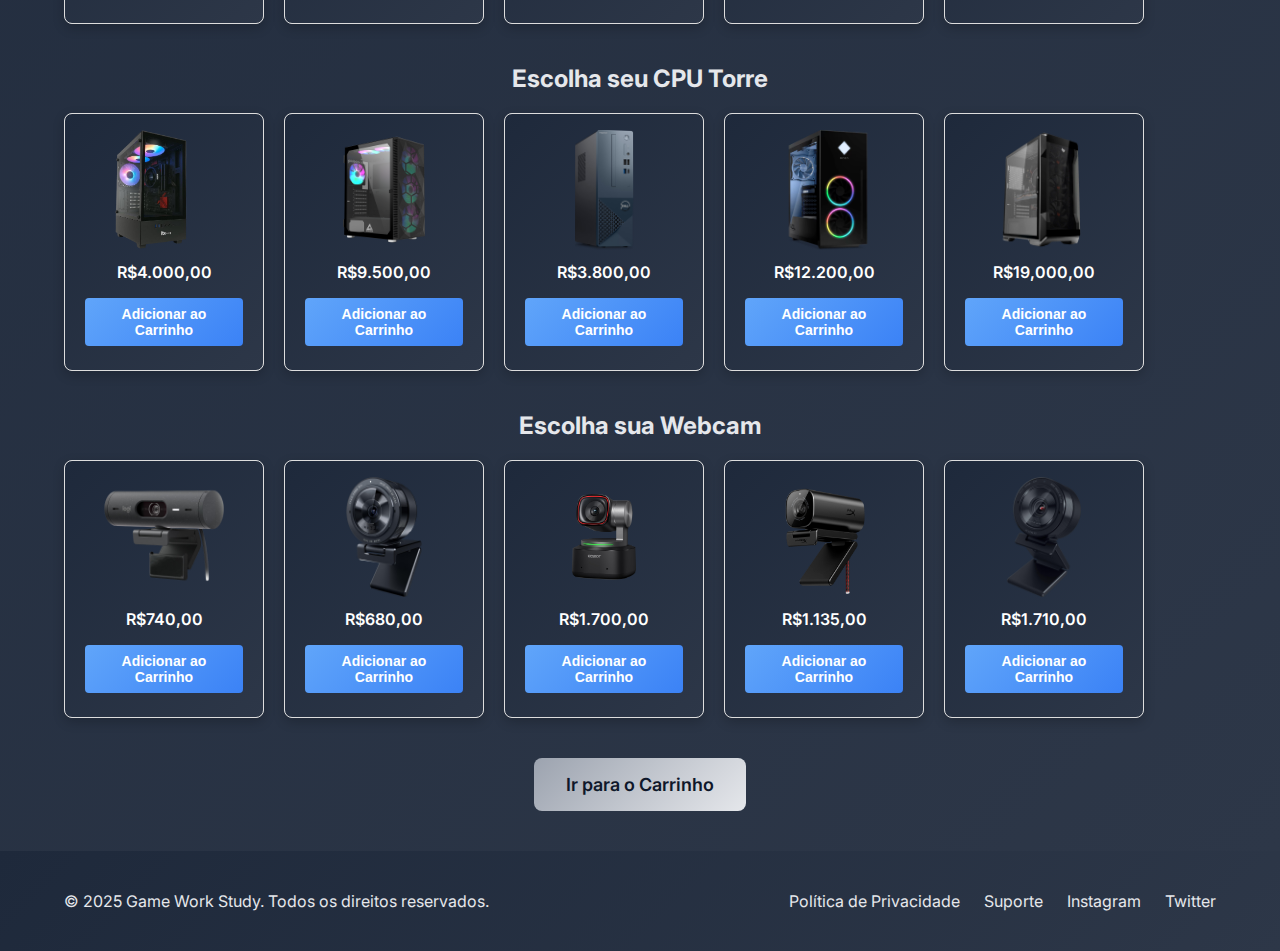
<file: configurador.html>
<!DOCTYPE html>
<html lang="pt-BR">
<head>
    <meta charset="UTF-8">
    <meta name="viewport" content="width=device-width, initial-scale=1.0">
    <title>Game Work Study | Configurador</title>
    <link rel="stylesheet" href="style.css">
    <link href="https://fonts.googleapis.com/css2?family=Inter:wght@400;500;700&display=swap" rel="stylesheet">
    <link rel="stylesheet" href="https://cdnjs.cloudflare.com/ajax/libs/font-awesome/6.0.0-beta3/css/all.min.css">
    <style>
        .component-section {
            margin-top: 40px;
        }
        .component-section h3 {
            font-size: 24px;
            margin-bottom: 20px;
        }
        .component-grid {
            display: flex;
            gap: 20px;
            flex-wrap: wrap;
        }
        .component-card {
            border: 1px solid #ddd;
            border-radius: 8px;
            padding: 16px;
            width: 200px;
            text-align: center;
        }
        .component-card img {
            max-width: 100%;
            height: 120px;
            object-fit: cover;
            border-radius: 4px;
        }
        .component-card p {
            margin: 8px 0;
            font-size: 16px;
        }
        .component-card .price {
            font-weight: 600;
            color: #ffffff;
        }
        .component-card .add-to-cart {
            background-color: #3498db;
            color: #ffffff;
            border: none;
            padding: 8px 16px;
            border-radius: 4px;
            cursor: pointer;
            font-size: 14px;
        }
        .component-card .add-to-cart:hover {
            background-color: #2980b9;
        }
    </style>
</head>
<body>
    <header>
        <div class="container">
            <div class="logo-text">GAME WORK STUDY</div>
            <nav>
                <ul>
                    <li><a href="index.html">Home</a></li>
                    <li><a href="index.html#pcs">PC</a></li>
                    <li><a href="index.html#configurador">Configurador</a></li>
                    <li id="dashboard-link" style="display: none;"><a href="dashboard.html">Dashboard</a></li>
                    <li class="contato-hover">
                        <a href="index.html#contato">Contato</a>
                        <div class="contato-info">
                            <p><strong>Telefone:</strong> (11) 1234-5678</p>
                            <p><strong>Email:</strong> suporte@gameworkstudy.com</p>
                        </div>
                    </li>
                    <li id="login-link"><a href="#" class="login" onclick="openLoginModal()"><i class="fas fa-user"></i> Login</a></li>
                    <li id="logout-link" style="display: none;"><a href="#" class="login" onclick="logoutUser()"><i class="fas fa-sign-out-alt"></i> Logout</a></li>
                    <li><a href="carrinho.html" class="cart"><i class="fas fa-shopping-cart"></i> Carrinho (<span id="cart-count">0</span>)</a></li>
                </ul>
            </nav>
        </div>
    </header>

    <section class="configurator" style="margin-top: 80px; padding: 40px 24px;">
        <div class="container">
            <h2>Monte o PC dos Seus Sonhos</h2>
            <p>Escolha os componentes abaixo para personalizar seu PC. Adicione cada item ao carrinho e finalize sua compra!</p>

            <!-- Seção de Mouses -->
<div class="component-section">
    <h3>Escolha seu Mouse</h3>
    <div class="component-grid">
        <div class="component-card">
            <div class="image-container">
                <img src="imagens/mouse1.png" alt="Logitech MX Master 3S">
                <span class="tooltip">Logitech MX Master 3S.<br>Conexão: Sem fio (Bluetooth ou receptor USB Logi Bolt).<br>Sensor: Darkfield.<br>DPI: Até 8.000.<br>Botoes: 7 programáveis.</span>
            </div>
            <p class="price">R$700,00</p>
            <button class="add-to-cart" data-name="Logitech MX Master 3S" data-price="700.00">Adicionar ao Carrinho</button>
        </div>
        <div class="component-card">
            <div class="image-container">
                <img src="imagens/mouse2.png" alt="Razer DeathAdder V3 HyperSpeed">
                <span class="tooltip">Razer DeathAdder V3 HyperSpeed.<br>Conexão: Sem fio (HyperSpeed Wireless).<br>Sensor: Focus Pro 30K.<br>DPI: Até 30.000.<br>Botoes: 6 programáveis.</span>
            </div>
            <p class="price">R$900,00</p>
            <button class="add-to-cart" data-name="Razer DeathAdder V3 HyperSpeed" data-price="900.00">Adicionar ao Carrinho</button>
        </div>
        <div class="component-card">
            <div class="image-container">
                <img src="imagens/mouse3.png" alt="SteelSeries Aerox 3 Wireless">
                <span class="tooltip">SteelSeries Aerox 3 Wireless.<br>Conexão: Sem fio (2.4GHz ou Bluetooth).<br>Sensor: TrueMove Air.<br>DPI: Até 18.000.<br>Peso: 68g.</span>
            </div>
            <p class="price">R$550,00</p>
            <button class="add-to-cart" data-name="SteelSeries Aerox 3 Wireless" data-price="550.00">Adicionar ao Carrinho</button>
        </div>
        <div class="component-card">
            <div class="image-container">
                <img src="imagens/mouse4.png" alt="Mouse sem Fio HP Z3700">
                <span class="tooltip">Mouse sem Fio HP Z3700.<br>Conexão: Sem fio (USB).<br>Sensor: Óptico.<br>DPI: Até 1.600.<br>Botoes: 3.</span>
            </div>
            <p class="price">R$210,00</p>
            <button class="add-to-cart" data-name="Mouse sem Fio HP Z3700" data-price="210.00">Adicionar ao Carrinho</button>
        </div>
        <div class="component-card">
            <div class="image-container">
                <img src="imagens/mouse5.png" alt="Corsair Scimitar Elite RGB">
                <span class="tooltip">Corsair Scimitar Elite RGB.<br>Conexão: Com fio (USB).<br>Sensor: PixArt PMW3391.<br>DPI: Até 18.000.<br>Botoes: 12 programáveis.</span>
            </div>
            <p class="price">R$550,00</p>
            <button class="add-to-cart" data-name="Corsair Scimitar Elite RGB" data-price="550.00">Adicionar ao Carrinho</button>
        </div>
    </div>
</div>
                  <!-- Seção de Headsets -->
<div class="component-section">
    <h3>Escolha seu Headset</h3>
    <div class="component-grid">
        <div class="component-card">
            <div class="image-container">
                <img src="imagens/fone1.png" alt="HyperX Cloud Alpha">
                <span class="tooltip">HyperX Cloud Alpha.<br>Conexão: Com fio (3.5mm).<br>Drivers: 50mm.<br>Impedância: 60 Ohms.<br>Microfone: Desmontável.</span>
            </div>
            <p class="price">R$1.200,00</p>
            <button class="add-to-cart" data-name="HyperX Cloud Alpha" data-price="1200.00">Adicionar ao Carrinho</button>
        </div>
        <div class="component-card">
            <div class="image-container">
                <img src="imagens/fone2.png" alt="Razer BlackShark V2">
                <span class="tooltip">Razer BlackShark V2.<br>Conexão: Com fio (USB).<br>Drivers: 50mm.<br>Impedância: 32 Ohms.<br>Microfone: Hi-Fi.</span>
            </div>
            <p class="price">R$900,00</p>
            <button class="add-to-cart" data-name="Razer BlackShark V2" data-price="900.00">Adicionar ao Carrinho</button>
        </div>
        <div class="component-card">
            <div class="image-container">
                <img src="imagens/fone3.png" alt="SteelSeries Arctis Nova 5">
                <span class="tooltip">SteelSeries Arctis Nova 5.<br>Conexão: Sem fio (2.4GHz).<br>Drivers: 40mm.<br>Impedância: 36 Ohms.<br>Microfone: Retrátil.</span>
            </div>
            <p class="price">R$1.600,00</p>
            <button class="add-to-cart" data-name="SteelSeries Arctis Nova 5" data-price="1600.00">Adicionar ao Carrinho</button>
        </div>
        <div class="component-card">
            <div class="image-container">
                <img src="imagens/fone4.png" alt="Logitech G Pro X">
                <span class="tooltip">Logitech G Pro X.<br>Conexão: Com fio (3.5mm).<br>Drivers: 50mm.<br>Impedância: 35 Ohms.<br>Microfone: Desmontável.</span>
            </div>
            <p class="price">R$1.100,00</p>
            <button class="add-to-cart" data-name="Logitech G Pro X" data-price="1100.00">Adicionar ao Carrinho</button>
        </div>
        <div class="component-card">
            <div class="image-container">
                <img src="imagens/fone5.png" alt="JBL Quantum 100">
                <span class="tooltip">JBL Quantum 100.<br>Conexão: Com fio (3.5mm).<br>Drivers: 40mm.<br>Impedância: 32 Ohms.<br>Microfone: Integrado.</span>
            </div>
            <p class="price">R$300,00</p>
            <button class="add-to-cart" data-name="JBL Quantum 100" data-price="300.00">Adicionar ao Carrinho</button>
        </div>
    </div>
</div>

<!-- Seção de Teclados -->
<div class="component-section">
    <h3>Escolha seu Teclado</h3>
    <div class="component-grid">
        <div class="component-card">
            <div class="image-container">
                <img src="imagens/teclado1.png" alt="Logitech MX Keys S">
                <span class="tooltip">Logitech MX Keys S.<br>Tipo: Membrana.<br>Conexão: Sem fio (Bluetooth/USB Logi Bolt).<br>Iluminação: Não.<br>Teclas: 108.</span>
            </div>
            <p class="price">R$700,00</p>
            <button class="add-to-cart" data-name="Logitech MX Keys S" data-price="700.00">Adicionar ao Carrinho</button>
        </div>
        <div class="component-card">
            <div class="image-container">
                <img src="imagens/teclado2.png" alt="Razer BlackWidow V4 Pro">
                <span class="tooltip">Razer BlackWidow V4 Pro.<br>Tipo: Mecânico.<br>Conexão: Com fio (USB-C).<br>Iluminação: RGB.<br>Teclas: 104.</span>
            </div>
            <p class="price">R$2.300,00</p>
            <button class="add-to-cart" data-name="Razer BlackWidow V4 Pro" data-price="2300.00">Adicionar ao Carrinho</button>
        </div>
        <div class="component-card">
            <div class="image-container">
                <img src="imagens/teclado3.png" alt="Redragon Dark Avenger K568">
                <span class="tooltip">Redragon Dark Avenger K568.<br>Tipo: Mecânico.<br>Conexão: Com fio (USB).<br>Iluminação: RGB.<br>Teclas: 104.</span>
            </div>
            <p class="price">R$400,00</p>
            <button class="add-to-cart" data-name="Redragon Dark Avenger K568" data-price="400.00">Adicionar ao Carrinho</button>
        </div>
        <div class="component-card">
            <div class="image-container">
                <img src="imagens/teclado4.png" alt="HyperX Alloy Origins Core">
                <span class="tooltip">HyperX Alloy Origins Core.<br>Tipo: Mecânico.<br>Conexão: Com fio (USB-C removível).<br>Iluminação: RGB.<br>Teclas: 87.</span>
            </div>
            <p class="price">R$600,00</p>
            <button class="add-to-cart" data-name="HyperX Alloy Origins Core" data-price="600.00">Adicionar ao Carrinho</button>
        </div>
        <div class="component-card">
            <div class="image-container">
                <img src="imagens/teclado5.png" alt="Corsair K60 RGB Pro">
                <span class="tooltip">Corsair K60 RGB Pro.<br>Tipo: Mecânico.<br>Conexão: Com fio (USB).<br>Iluminação: RGB.<br>Teclas: 104.</span>
            </div>
            <p class="price">R$500,00</p>
            <button class="add-to-cart" data-name="Corsair K60 RGB Pro" data-price="500.00">Adicionar ao Carrinho</button>
        </div>
    </div>
</div>

<!-- Seção de Monitores -->
<div class="component-section">
    <h3>Escolha seu Monitor</h3>
    <div class="component-grid">
        <div class="component-card">
            <div class="image-container">
                <img src="imagens/monitor1.png" alt="Samsung Smart Monitor M8">
                <span class="tooltip">Samsung Smart Monitor M8.<br>Tamanho: 32 polegadas.<br>Resolução: 4K.<br>Taxa: 60Hz.<br>Conexões: HDMI, USB-C.</span>
            </div>
            <p class="price">R$4.000,00</p>
            <button class="add-to-cart" data-name="Samsung Smart Monitor M8" data-price="4000.00">Adicionar ao Carrinho</button>
        </div>
        <div class="component-card">
            <div class="image-container">
                <img src="imagens/monitor2.png" alt="LG UltraGear OLED 27GR95QE-B">
                <span class="tooltip">LG UltraGear OLED 27GR95QE-B.<br>Tamanho: 27 polegadas.<br>Resolução: QHD.<br>Taxa: 240Hz.<br>Conexões: HDMI, DisplayPort.</span>
            </div>
            <p class="price">R$5.500,00</p>
            <button class="add-to-cart" data-name="LG UltraGear OLED 27GR95QE-B" data-price="5500.00">Adicionar ao Carrinho</button>
        </div>
        <div class="component-card">
            <div class="image-container">
                <img src="imagens/monitor3.png" alt="Dell Alienware AW2523HF">
                <span class="tooltip">Dell Alienware AW2523HF.<br>Tamanho: 25 polegadas.<br>Resolução: Full HD.<br>Taxa: 360Hz.<br>Conexões: HDMI, DisplayPort.</span>
            </div>
            <p class="price">R$3.800,00</p>
            <button class="add-to-cart" data-name="Dell Alienware AW2523HF" data-price="3800.00">Adicionar ao Carrinho</button>
        </div>
        <div class="component-card">
            <div class="image-container">
                <img src="imagens/monitor4.png" alt="BenQ PD2705U">
                <span class="tooltip">BenQ PD2705U.<br>Tamanho: 27 polegadas.<br>Resolução: 4K.<br>Taxa: 60Hz.<br>Conexões: HDMI, USB-C.</span>
            </div>
            <p class="price">R$3.200,00</p>
            <button class="add-to-cart" data-name="BenQ PD2705U" data-price="3200.00">Adicionar ao Carrinho</button>
        </div>
        <div class="component-card">
            <div class="image-container">
                <img src="imagens/monitor5.png" alt="AOC 22B35HM2">
                <span class="tooltip">AOC 22B35HM2.<br>Tamanho: 22 polegadas.<br>Resolução: Full HD.<br>Taxa: 75Hz.<br>Conexões: VGA, HDMI.</span>
            </div>
            <p class="price">R$700,00</p>
            <button class="add-to-cart" data-name="AOC 22B35HM2" data-price="700.00">Adicionar ao Carrinho</button>
        </div>
    </div>
</div>

<!-- Seção de CPU -->
<div class="component-section">
    <h3>Escolha seu CPU Torre</h3>
    <div class="component-grid">
        <div class="component-card">
            <div class="image-container">
                <img src="imagens/cpu1.png" alt="Mancer PC Gamer Ryzen 5 5600G">
                <span class="tooltip">Mancer PC Gamer Ryzen 5 5600G.<br>Processador: AMD Ryzen 5 5600G.<br>RAM: 16GB DDR4.<br>Armazenamento: SSD 480GB.<br>Placa de Vídeo: Integrada Radeon Vega 7.</span>
            </div>
            <p class="price">R$4.000,00</p>
            <button class="add-to-cart" data-name="Mancer PC Gamer Ryzen 5 5600G" data-price="4000.00">Adicionar ao Carrinho</button>
        </div>
        <div class="component-card">
            <div class="image-container">
                <img src="imagens/cpu2.webp" alt="Acer Predator Orion 500">
                <span class="tooltip">Acer Predator Orion 500.<br>Processador: Intel Core i7-11700.<br>RAM: 16GB DDR4.<br>Armazenamento: SSD 1TB.<br>Placa de Vídeo: NVIDIA RTX 3070.</span>
            </div>
            <p class="price">R$9.500,00</p>
            <button class="add-to-cart" data-name="Acer Predator Orion 500" data-price="9500.00">Adicionar ao Carrinho</button>
        </div>
        <div class="component-card">
            <div class="image-container">
                <img src="imagens/cpu3.avif" alt="Dell Inspiron Small 3710">
                <span class="tooltip">Dell Inspiron Small 3710.<br>Processador: Intel Core i5-12400.<br>RAM: 8GB DDR4.<br>Armazenamento: SSD 256GB.<br>Placa de Vídeo: Integrada Intel UHD.</span>
            </div>
            <p class="price">R$3.800,00</p>
            <button class="add-to-cart" data-name="Dell Inspiron Small 3710" data-price="3800.00">Adicionar ao Carrinho</button>
        </div>
        <div class="component-card">
            <div class="image-container">
                <img src="imagens/cpu4.avif" alt="HP OMEN 40L Gaming">
                <span class="tooltip">HP OMEN 40L Gaming.<br>Processador: AMD Ryzen 7 7700.<br>RAM: 16GB DDR.<br>Armazenamento: 1TB SSD NVMe.<br>Placa de Vídeo: NVIDIA RTX 4070.</span>
            </div>
            <p class="price">R$12.200,00</p>
            <button class="add-to-cart" data-name="HP OMEN 40L Gaming" data-price="12200.00">Adicionar ao Carrinho</button>
        </div>
        <div class="component-card">
            <div class="image-container">
                <img src="imagens/cpu5.png" alt="AOC 22B35HM2">
                <span class="tooltip">AOC 22B35HM2.<br>Processador: AMD Ryzen 5 9600X.<br>RAM: 32GB DDR5.<br>Armazenamento: SSD M.2 1TB + SSD 1TB.<br>Placa de Vídeo: NVIDIA RTX 5080.</span>
            </div>
            <p class="price">R$19,000,00</p>
            <button class="add-to-cart" data-name="AOC 22B35HM2" data-price="19000.00">Adicionar ao Carrinho</button>
        </div>
    </div>
</div>

<!-- Seção de Webcams -->
<div class="component-section">
    <h3>Escolha sua Webcam</h3>
    <div class="component-grid">
        <div class="component-card">
            <div class="image-container">
                <img src="imagens/cam1.png" alt="Logitech Brio 505">
                <span class="tooltip">Logitech Brio 505.<br>Resolução: 1080p.<br>FPS: 30.<br>Conexão: USB.<br>Campo de Visão: 78°.</span>
            </div>
            <p class="price">R$740,00</p>
            <button class="add-to-cart" data-name="Logitech Brio 505" data-price="740.00">Adicionar ao Carrinho</button>
        </div>
        <div class="component-card">
            <div class="image-container">
                <img src="imagens/cam2.png" alt="Razer Kiyo Pro">
                <span class="tooltip">Razer Kiyo Pro.<br>Resolução: 1080p.<br>FPS: 60.<br>Conexão: USB.<br>Campo de Visão: 80°-103°.</span>
            </div>
            <p class="price">R$680,00</p>
            <button class="add-to-cart" data-name="Razer Kiyo Pro" data-price="680.00">Adicionar ao Carrinho</button>
        </div>
        <div class="component-card">
            <div class="image-container">
                <img src="imagens/cam3.png" alt="Obsbot Tiny 2">
                <span class="tooltip">Obsbot Tiny 2.<br>Resolução: 4K.<br>FPS: 30.<br>Conexão: USB-C.<br>Campo de Visão: 90°.</span>
            </div>
            <p class="price">R$1.700,00</p>
            <button class="add-to-cart" data-name="Obsbot Tiny 2" data-price="1700.00">Adicionar ao Carrinho</button>
        </div>
        <div class="component-card">
            <div class="image-container">
                <img src="imagens/cam4.png" alt="HyperX Vision S">
                <span class="tooltip">HyperX Vision S.<br>Resolução: 4K.<br>FPS: 30.<br>Conexão: USB.<br>Campo de Visão: 85°.</span>
            </div>
            <p class="price">R$1.135,00</p>
            <button class="add-to-cart" data-name="HyperX Vision S" data-price="1135.00">Adicionar ao Carrinho</button>
        </div>
        <div class="component-card">
            <div class="image-container">
                <img src="imagens/cam5.png" alt="Razer Kiyo Pro Ultra">
                <span class="tooltip">Razer Kiyo Pro Ultra.<br>Resolução: 4K.<br>FPS: 60.<br>Conexão: USB-C.<br>Campo de Visão: 80°-103°.</span>
            </div>
            <p class="price">R$1.710,00</p>
            <button class="add-to-cart" data-name="Razer Kiyo Pro Ultra" data-price="1710.00">Adicionar ao Carrinho</button>
        </div>
    </div>
</div>
           
            <a href="carrinho.html" class="cta-button" style="margin-top: 40px; display: inline-block;">Ir para o Carrinho</a>
        </div>
    </section>

    <!-- Modal de Login/Cadastro -->
    <div id="login-modal" class="modal">
        <div class="modal-content">
            <span class="close" onclick="closeLoginModal()">×</span>
            <h2 id="modal-title">Faça seu Login</h2>
            <div id="form-toggle">
                <button id="show-login" class="toggle-button active" onclick="showLoginForm()">Entrar</button>
                <button id="show-register" class="toggle-button" onclick="showRegisterForm()">Cadastrar</button>
            </div>
            <!-- Formulário de Login -->
            <div id="login-form-container">
                <form id="login-form">
                    <input type="email" id="login-gmail" placeholder="Email" required>
                    <input type="password" id="login-password" placeholder="Senha" required>
                    <button type="submit" class="modal-button">Entrar</button>
                </form>
                <p id="login-error" style="color: red; display: none; margin-top: 10px;">Email ou senha inválidos.</p>
            </div>
            <!-- Formulário de Cadastro -->
            <div id="register-form-container" style="display: none;">
                <form id="register-form">
                    <input type="text" id="register-nome" placeholder="Nome" required>
                    <input type="email" id="register-gmail" placeholder="Email" required>
                    <input type="password" id="register-password" placeholder="Senha" required>
                    <input type="text" id="register-cpf" placeholder="CPF" required>
                    <input type="number" id="register-idade" placeholder="Idade" required>
                    <input type="text" id="register-cep" placeholder="CEP" required>
                    <button type="submit" class="modal-button">Cadastrar</button>
                </form>
                <p id="register-error" style="color: red; display: none; margin-top: 10px;">Email já cadastrado ou campos inválidos.</p>
            </div>
            <!-- Dados do Usuário Logado -->
            <div id="dados-salvos" style="display: none; margin-top: 20px;">
                <h3>Bem-vindo(a), <span id="saved-nome"></span>!</h3>
                <p><strong>Email:</strong> <span id="saved-gmail"></span></p>
                <p><strong>CPF:</strong> <span id="saved-cpf"></span></p>
                <p><strong>Idade:</strong> <span id="saved-idade"></span></p>
                <p><strong>CEP:</strong> <span id="saved-cep"></span></p>
                <a href="dashboard.html" class="modal-button">Ir para o Dashboard</a>
                <button onclick="logoutUser()" class="modal-button" style="margin-top: 10px; background-color: #e74c3c;">Sair</button>
            </div>
        </div>
    </div>

    <footer>
        <div class="container">
            <p>© 2025 Game Work Study. Todos os direitos reservados.</p>
            <ul>
                <li class="privacy">
                    <a href="#" class="privacy-link">Política de Privacidade</a>
                    <span class="privacy-tooltip">Nós respeitamos sua privacidade e protegemos seus dados conforme a LGPD.</span>
                </li>
                <li><a href="mailto:suporte@gameworkstudy.com">Suporte</a></li>
                <li><a href="https://instagram.com/gameworkstudy">Instagram</a></li>
                <li><a href="https://twitter.com/gameworkstudy">Twitter</a></li>
            </ul>
        </div>
    </footer>
    <script>
    function openLoginModal() {
        document.getElementById('login-modal').style.display = 'block';
        document.getElementById('show-login').click();
    }

    function closeLoginModal() {
        document.getElementById('login-modal').style.display = 'none';
        document.getElementById('login-error').style.display = 'none';
        document.getElementById('register-error').style.display = 'none';
    }

    function showLoginForm() {
        document.getElementById('login-form-container').style.display = 'block';
        document.getElementById('register-form-container').style.display = 'none';
        document.getElementById('show-login').classList.add('active');
        document.getElementById('show-register').classList.remove('active');
        document.getElementById('modal-title').textContent = 'Faça seu Login';
    }

    function showRegisterForm() {
        document.getElementById('login-form-container').style.display = 'none';
        document.getElementById('register-form-container').style.display = 'block';
        document.getElementById('show-login').classList.remove('active');
        document.getElementById('show-register').classList.add('active');
        document.getElementById('modal-title').textContent = 'Faça seu Cadastro';
    }

    function registerUser(event) {
        event.preventDefault();
        const nome = document.getElementById('register-nome').value.trim();
        const email = document.getElementById('register-gmail').value.trim();
        const password = document.getElementById('register-password').value.trim();
        const cpf = document.getElementById('register-cpf').value.trim();
        const idade = document.getElementById('register-idade').value.trim();
        const cep = document.getElementById('register-cep').value.trim();

        if (!nome || !email || !password || !cpf || !idade || !cep) {
            document.getElementById('register-error').style.display = 'block';
            document.getElementById('register-error').textContent = 'Por favor, preencha todos os campos.';
            return;
        }

        const existingUsers = JSON.parse(localStorage.getItem('users') || '[]');
        if (existingUsers.some(user => user.email === email)) {
            document.getElementById('register-error').style.display = 'block';
            document.getElementById('register-error').textContent = 'Email já cadastrado.';
            return;
        }

        const user = { nome, email, password, cpf, idade, cep };
        existingUsers.push(user);
        localStorage.setItem('users', JSON.stringify(existingUsers));
        localStorage.setItem('currentUser', JSON.stringify(user));

        alert('Registro realizado com sucesso!');
        loadUserData();
        showLoggedInUI();
    }

    function loginUser(event) {
        event.preventDefault();
        const email = document.getElementById('login-gmail').value.trim();
        const password = document.getElementById('login-password').value.trim();

        const users = JSON.parse(localStorage.getItem('users') || '[]');
        const userData = users.find(user => user.email === email && user.password === password);

        if (!userData) {
            document.getElementById('login-error').style.display = 'block';
            return;
        }

        localStorage.setItem('currentUser', JSON.stringify(userData));
        alert('Login realizado com sucesso!');
        loadUserData();
        showLoggedInUI();
    }

    function logoutUser() {
        localStorage.removeItem('currentUser');
        alert('Logout realizado.');
        document.getElementById('dados-salvos').style.display = 'none';
        document.getElementById('login-form-container').style.display = 'block';
        document.getElementById('register-form-container').style.display = 'none';
        document.getElementById('login-link').style.display = 'inline';
        document.getElementById('logout-link').style.display = 'none';
        document.getElementById('dashboard-link').style.display = 'none';
        document.getElementById('login-modal').style.display = 'none';
        document.getElementById('show-login').click();
    }

    function loadUserData() {
        const userData = JSON.parse(localStorage.getItem('currentUser'));
        if (userData) {
            document.getElementById('saved-nome').textContent = userData.nome;
            document.getElementById('saved-gmail').textContent = userData.email;
            document.getElementById('saved-cpf').textContent = userData.cpf;
            document.getElementById('saved-idade').textContent = userData.idade;
            document.getElementById('saved-cep').textContent = userData.cep;
            document.getElementById('login-link').style.display = 'none';
            document.getElementById('logout-link').style.display = 'inline';
            document.getElementById('dashboard-link').style.display = 'inline';
        }
    }

    function showLoggedInUI() {
        document.getElementById('dados-salvos').style.display = 'block';
        document.getElementById('login-form-container').style.display = 'none';
        document.getElementById('register-form-container').style.display = 'none';
        document.getElementById('login-modal').style.display = 'none';
    }

    function updateCartCount() {
        const cart = JSON.parse(localStorage.getItem('cart') || '[]');
        const cartCountElement = document.getElementById('cart-count');
        if (cartCountElement) {
            cartCountElement.textContent = cart.length;
        }
    }

    function updateNavBar() {
        const userData = JSON.parse(localStorage.getItem('currentUser'));
        if (userData) {
            showLoggedInUI();
            loadUserData();
        } else {
            document.getElementById('dados-salvos').style.display = 'none';
            document.getElementById('login-form-container').style.display = 'block';
            document.getElementById('register-form-container').style.display = 'none';
            document.getElementById('login-link').style.display = 'inline';
            document.getElementById('logout-link').style.display = 'none';
            document.getElementById('dashboard-link').style.display = 'none';
        }
    }

    function addToCart(name, price) {
        console.log('Tentando adicionar ao carrinho:', { name, price });

        // Validar entrada
        if (!name || typeof name !== 'string' || name.trim() === '') {
            console.error('Nome do produto inválido:', name);
            alert('Erro: Nome do produto inválido!');
            return;
        }

        const parsedPrice = Number(price);
        if (isNaN(parsedPrice) || parsedPrice <= 0) {
            console.error('Preço inválido:', price);
            alert('Erro: Preço inválido!');
            return;
        }

        try {
            // Carregar o carrinho atual
            let cart = JSON.parse(localStorage.getItem('cart') || '[]');

            // Verificar se o item já está no carrinho
            if (cart.some(item => item.name === name)) {
                console.log(`Item ${name} já está no carrinho`);
                alert(`${name} já está no carrinho!`);
                return;
            }

            // Adicionar o item ao carrinho
            cart.push({ name, price: parsedPrice });
            localStorage.setItem('cart', JSON.stringify(cart));
            console.log('Carrinho atualizado:', cart);

            // Atualizar contagem do carrinho e exibir mensagem
            updateCartCount();
            alert(`${name} foi adicionado ao carrinho com sucesso!`);
        } catch (error) {
            console.error('Erro ao adicionar ao carrinho:', error.message);
            alert('Ocorreu um erro ao adicionar o produto ao carrinho. Tente novamente.');
        }
    }

    window.addEventListener('load', function () {
        updateNavBar();
        updateCartCount();

        document.querySelectorAll('.add-to-cart').forEach(button => {
            button.addEventListener('click', function () {
                const name = this.getAttribute('data-name');
                const price = parseFloat(this.getAttribute('data-price'));

                console.log(`Botão clicado: nome=${name}, preço=${price}`);

                // Validar atributos do botão
                if (!name || isNaN(price)) {
                    console.error('Atributos inválidos no botão:', { name, price });
                    alert('Erro: Produto ou preço inválido no botão!');
                    return;
                }

                addToCart(name, price);
            });
        });

        const loginForm = document.getElementById('login-form');
        if (loginForm) loginForm.addEventListener('submit', loginUser);

        const registerForm = document.getElementById('register-form');
        if (registerForm) registerForm.addEventListener('submit', registerUser);
    });
    </script>
</body>
</html>
</file>
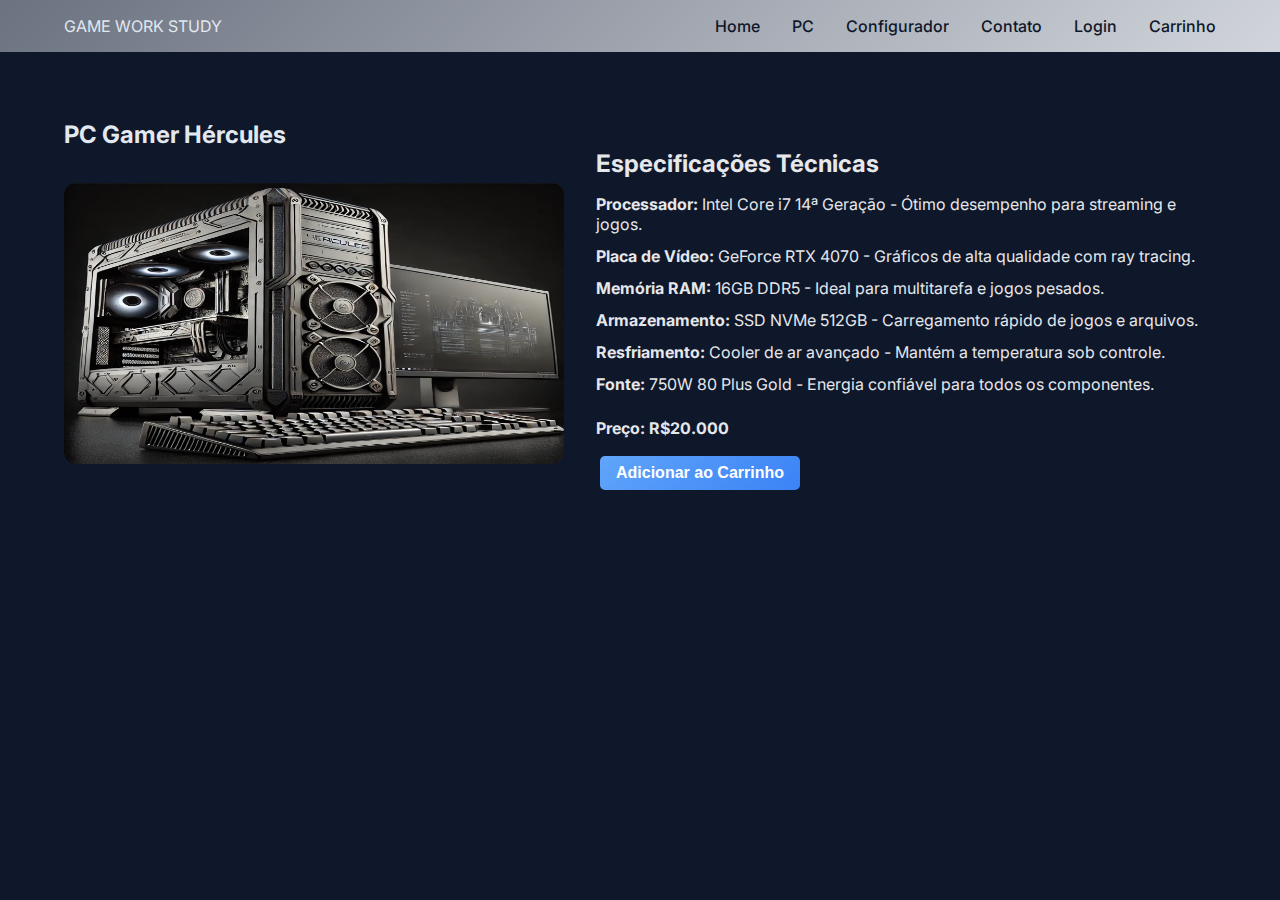
<file: hercules.html>
<!DOCTYPE html>
<html lang="pt-BR">
<head>
    <meta charset="UTF-8">
    <meta name="viewport" content="width=device-width, initial-scale=1.0">
    <title>Game Work Study | PC Hércules</title>
    <link rel="stylesheet" href="style.css">
    <link href="https://fonts.googleapis.com/css2?family=Inter:wght@400;500;700&display=swap" rel="stylesheet">
</head>
<body>
    <header>
        <div class="container">
            <div class="logo-text">GAME WORK STUDY</div>
            <nav>
                <ul>
                    <li><a href="index.html">Home</a></li>
                    <li><a href="index.html#pcs">PC</a></li>
                    <li><a href="index.html#configurador">Configurador</a></li>
                    <li class="contato-hover">
                        <a href="index.html#contato">Contato</a>
                        <div class="contato-info">
                            <p><strong>Telefone:</strong> (11) 1234-5678</p>
                            <p><strong>Email:</strong> suporte@gameworkstudy.com</p>
                        </div>
                    </li>
                    <li><a href="login.html" class="login"><i class="fas fa-user"></i> Login</a></li>
                    <li><a href="carrinho.html" class="cart"><i class="fas fa-shopping-cart"></i> Carrinho</a></li>
                </ul>
            </nav>
        </div>
    </header>

    <section class="pc-details" style="margin-top: 80px; padding: 40px 24px;">
        <div class="container">
            <h2>PC Gamer Hércules</h2>
            <div class="pc-details-content">
                <img src="imagens/Hércules.webp" alt="PC Gamer Hércules" class="pc-details-image">
                <div class="pc-details-info">
                    <h3>Especificações Técnicas</h3>
                    <ul>
                        <li><strong>Processador:</strong> Intel Core i7 14ª Geração - Ótimo desempenho para streaming e jogos.</li>
                        <li><strong>Placa de Vídeo:</strong> GeForce RTX 4070 - Gráficos de alta qualidade com ray tracing.</li>
                        <li><strong>Memória RAM:</strong> 16GB DDR5 - Ideal para multitarefa e jogos pesados.</li>
                        <li><strong>Armazenamento:</strong> SSD NVMe 512GB - Carregamento rápido de jogos e arquivos.</li>
                        <li><strong>Resfriamento:</strong> Cooler de ar avançado - Mantém a temperatura sob controle.</li>
                        <li><strong>Fonte:</strong> 750W 80 Plus Gold - Energia confiável para todos os componentes.</li>
                    </ul>
                    <p class="price">Preço: R$20.000</p>
                    <button class="add-to-cart" data-name="Hércules" data-price="20000">Adicionar ao Carrinho</button>
                </div>
            </div>
        </div>
    </section>

    <script>
        document.querySelectorAll('.add-to-cart').forEach(button => {
            button.addEventListener('click', function() {
                const name = this.getAttribute('data-name');
                const price = parseFloat(this.getAttribute('data-price'));
                let cart = JSON.parse(localStorage.getItem('cart')) || [];
                cart.push({ name, price });
                localStorage.setItem('cart', JSON.stringify(cart));
                alert(`${name} foi adicionado ao carrinho!`);
            });
        });
          // Function to set the language
        function setLanguage(lang) {
            try {
                // Validate language
                if (!translations[lang]) {
                    console.error('Unsupported language:', lang);
                    lang = 'en'; // Default to English
                }

                // Update HTML lang attribute
                document.documentElement.lang = lang;

                // Update page title
                const titleElement = document.querySelector('title');
                if (titleElement) {
                    titleElement.textContent = translations[lang].page_title;
                }

                // Update text for elements with data-text attribute
                document.querySelectorAll('[data-text]').forEach(element => {
                    const key = element.getAttribute('data-text');
                    if (translations[lang][key]) {
                        if (element.classList.contains('login') || element.classList.contains('cart')) {
                            const icon = element.querySelector('i');
                            if (icon) {
                                element.innerHTML = '';
                                element.appendChild(icon);
                                element.appendChild(document.createTextNode(` ${translations[lang][key]}`));
                            }
                        } else {
                            element.textContent = translations[lang][key];
                        }
                    }
                });

                // Update placeholders
                document.querySelectorAll('[data-text-placeholder]').forEach(input => {
                    const key = input.getAttribute('data-text-placeholder');
                    if (translations[lang][key]) {
                        input.placeholder = translations[lang][key];
                    }
                });

                // Update modal title based on active form
                const modalTitle = document.getElementById('modal-title');
                if (modalTitle) {
                    modalTitle.textContent = document.getElementById('show-login').classList.contains('active')
                        ? translations[lang].modal_title_login
                        : translations[lang].modal_title_register;
                }

                // Update price formatting
                document.querySelectorAll('.price').forEach(priceElement => {
                    const price = parseFloat(priceElement.getAttribute('data-price'));
                    if (!isNaN(price)) {
                        priceElement.textContent = lang === 'pt-BR'
                            ? `R$${price.toLocaleString('pt-BR', { minimumFractionDigits: 2 })}`
                            : `$${price.toLocaleString('en-US', { minimumFractionDigits: 2 })}`;
                    }
                });

                // Update language selector active state
                document.querySelectorAll('.lang-option').forEach(option => {
                    option.classList.toggle('active', option.getAttribute('data-lang') === lang);
                });

                // Save selected language to localStorage
                localStorage.setItem('language', lang);
            } catch (error) {
                console.error('Error setting language:', error);
            }
        }

        // Modal functions
        function openLoginModal() {
            const modal = document.getElementById('login-modal');
            if (modal) modal.style.display = 'block';
            const showLoginButton = document.getElementById('show-login');
            if (showLoginButton) showLoginButton.click();
        }

        function closeLoginModal() {
            const modal = document.getElementById('login-modal');
            if (modal) modal.style.display = 'none';
            const loginError = document.getElementById('login-error');
            const registerError = document.getElementById('register-error');
            const cpfError = document.getElementById('register-cpf-error');
            if (loginError) loginError.style.display = 'none';
            if (registerError) registerError.style.display = 'none';
            if (cpfError) cpfError.style.display = 'none';
        }

        function showLoginForm() {
            const lang = localStorage.getItem('language') || 'en';
            const loginFormContainer = document.getElementById('login-form-container');
            const registerFormContainer = document.getElementById('register-form-container');
            const dadosSalvos = document.getElementById('dados-salvos');
            const showLoginButton = document.getElementById('show-login');
            const showRegisterButton = document.getElementById('show-register');
            const modalTitle = document.getElementById('modal-title');

            if (loginFormContainer) loginFormContainer.style.display = 'block';
            if (registerFormContainer) registerFormContainer.style.display = 'none';
            if (dadosSalvos) dadosSalvos.style.display = 'none';
            if (showLoginButton) showLoginButton.classList.add('active');
            if (showRegisterButton) showRegisterButton.classList.remove('active');
            if (modalTitle) modalTitle.textContent = translations[lang].modal_title_login;
        }

        function showRegisterForm() {
            const lang = localStorage.getItem('language') || 'en';
            const loginFormContainer = document.getElementById('login-form-container');
            const registerFormContainer = document.getElementById('register-form-container');
            const dadosSalvos = document.getElementById('dados-salvos');
            const showLoginButton = document.getElementById('show-login');
            const showRegisterButton = document.getElementById('show-register');
            const modalTitle = document.getElementById('modal-title');

            if (loginFormContainer) loginFormContainer.style.display = 'none';
            if (registerFormContainer) registerFormContainer.style.display = 'block';
            if (dadosSalvos) dadosSalvos.style.display = 'none';
            if (showLoginButton) showLoginButton.classList.remove('active');
            if (showRegisterButton) showRegisterButton.classList.add('active');
            if (modalTitle) modalTitle.textContent = translations[lang].modal_title_register;
        }

        // Function to apply CPF mask
        function applyCpfMask() {
            const cpfInput = document.getElementById('register-cpf');
            const cpfErrorElement = document.getElementById('register-cpf-error');
            if (!cpfInput || !cpfErrorElement) return;

            cpfInput.addEventListener('input', (e) => {
                let value = e.target.value.replace(/\D/g, '');
                if (value.length > 11) value = value.slice(0, 11);
                if (value.length > 9) {
                    value = `${value.slice(0, 3)}.${value.slice(3, 6)}.${value.slice(6, 9)}-${value.slice(9)}`;
                } else if (value.length > 6) {
                    value = `${value.slice(0, 3)}.${value.slice(3, 6)}.${value.slice(6)}`;
                } else if (value.length > 3) {
                    value = `${value.slice(0, 3)}.${value.slice(3)}`;
                }
                e.target.value = value.trim();

                const lang = localStorage.getItem('language') || 'en';
                if (value.replace(/\D/g, '').length === 11) {
                    if (!validateCpf(value.replace(/\D/g, ''))) {
                        cpfErrorElement.textContent = translations[lang].invalid_cpf;
                        cpfErrorElement.style.display = 'block';
                    } else {
                        const users = JSON.parse(localStorage.getItem('users') || '[]');
                        if (users.find(user => user.cpf === value.replace(/\D/g, ''))) {
                            cpfErrorElement.textContent = translations[lang].cpf_already_registered;
                            cpfErrorElement.style.display = 'block';
                        } else {
                            cpfErrorElement.style.display = 'none';
                        }
                    }
                } else {
                    cpfErrorElement.style.display = 'none';
                }
            });
            cpfInput.addEventListener('focus', () => {
                cpfErrorElement.style.display = 'none';
            });
        }

        // Function to validate CPF
        function validateCpf(cpf) {
            cpf = cpf.replace(/\D/g, '');
            if (cpf.length !== 11 || /^(\d)\1+$/.test(cpf)) return false;
            let sum = 0;
            let remainder;
            for (let i = 1; i <= 9; i++) sum += parseInt(cpf.charAt(i - 1)) * (11 - i);
            remainder = (sum * 10) % 11;
            if (remainder === 10 || remainder === 11) remainder = 0;
            if (remainder !== parseInt(cpf.charAt(9))) return false;
            sum = 0;
            for (let i = 1; i <= 10; i++) sum += parseInt(cpf.charAt(i - 1)) * (12 - i);
            remainder = (sum * 10) % 11;
            if (remainder === 10 || remainder === 11) remainder = 0;
            if (remainder !== parseInt(cpf.charAt(10))) return false;
            return true;
        }

        // Function to format CPF
        function formatCpf(cpf) {
            if (!cpf || cpf.length !== 11) return cpf || 'N/A';
            return `${cpf.slice(0, 3)}.${cpf.slice(3, 6)}.${cpf.slice(6, 9)}-${cpf.slice(9)}`;
        }

        // Function to register user
        function registerUser(event) {
            event.preventDefault();
            const lang = localStorage.getItem('language') || 'en';
            const nome = document.getElementById('register-nome')?.value.trim();
            const email = document.getElementById('register-gmail')?.value.trim().toLowerCase();
            const password = document.getElementById('register-password')?.value.trim();
            const cpf = document.getElementById('register-cpf')?.value.trim();
            const idade = parseInt(document.getElementById('register-idade')?.value.trim());
            const cep = document.getElementById('register-cep')?.value.trim();
            const errorElement = document.getElementById('register-error');
            const cpfErrorElement = document.getElementById('register-cpf-error');

            if (!errorElement || !cpfErrorElement) return;

            errorElement.style.display = 'none';
            cpfErrorElement.style.display = 'none';

            if (!nome || !email || !password || !cpf || isNaN(idade) || !cep) {
                errorElement.textContent = translations[lang].error_fill_all_fields;
                errorElement.style.display = 'block';
                return;
            }

            if (!email.endsWith('@gmail.com')) {
                errorElement.textContent = translations[lang].use_gmail_email;
                errorElement.style.display = 'block';
                return;
            }

            if (idade < 18) {
                errorElement.textContent = translations[lang].must_be_18;
                errorElement.style.display = 'block';
                return;
            }

            if (!validateCpf(cpf.replace(/\D/g, ''))) {
                cpfErrorElement.textContent = translations[lang].invalid_cpf;
                cpfErrorElement.style.display = 'block';
                return;
            }

            let users;
            try {
                users = JSON.parse(localStorage.getItem('users') || '[]');
            } catch (error) {
                console.error('Error parsing users from localStorage:', error);
                users = [];
            }

            if (users.find(user => user.email === email)) {
                errorElement.textContent = translations[lang].error_email_already_registered;
                errorElement.style.display = 'block';
                return;
            }

            if (users.find(user => user.cpf === cpf.replace(/\D/g, ''))) {
                cpfErrorElement.textContent = translations[lang].cpf_already_registered;
                cpfErrorElement.style.display = 'block';
                return;
            }

            const user = { nome, email, password, cpf: cpf.replace(/\D/g, ''), idade, cep };
            users.push(user);
            try {
                localStorage.setItem('users', JSON.stringify(users));
                localStorage.setItem('currentUser', JSON.stringify(user));
            } catch (error) {
                console.error('Error saving to localStorage:', error);
                return;
            }

            alert(translations[lang].welcome_message + '!');
            loadUserData();
            showLoggedInUI();
        }

        // Function to login user
        function loginUser(event) {
            event.preventDefault();
            const lang = localStorage.getItem('language') || 'en';
            const email = document.getElementById('login-gmail')?.value.trim().toLowerCase();
            const password = document.getElementById('login-password')?.value.trim();
            const errorElement = document.getElementById('login-error');

            if (!errorElement) return;

            errorElement.style.display = 'none';

            if (!email.endsWith('@gmail.com')) {
                errorElement.textContent = translations[lang].use_gmail_email;
                errorElement.style.display = 'block';
                return;
            }

            let users;
            try {
                users = JSON.parse(localStorage.getItem('users') || '[]');
            } catch (error) {
                console.error('Error parsing users from localStorage:', error);
                users = [];
            }

            const userData = users.find(user => user.email === email && user.password === password);

            if (!userData) {
                errorElement.textContent = translations[lang].error_invalid_email_or_password;
                errorElement.style.display = 'block';
                return;
            }

            try {
                localStorage.setItem('currentUser', JSON.stringify(userData));
            } catch (error) {
                console.error('Error saving currentUser to localStorage:', error);
                return;
            }

            alert(translations[lang].welcome_message + '!');
            loadUserData();
            showLoggedInUI();
        }

        // Function to logout user
        function logoutUser() {
            const lang = localStorage.getItem('language') || 'en';
            try {
                localStorage.removeItem('currentUser');
            } catch (error) {
                console.error('Error removing currentUser from localStorage:', error);
            }

            alert(translations[lang].logout + ' ' + translations[lang].welcome_message.toLowerCase() + '.');
            const dadosSalvos = document.getElementById('dados-salvos');
            const loginFormContainer = document.getElementById('login-form-container');
            const registerFormContainer = document.getElementById('register-form-container');
            const loginLink = document.getElementById('login-link');
            const logoutLink = document.getElementById('logout-link');
            const dashboardLink = document.getElementById('dashboard-link');
            const loginModal = document.getElementById('login-modal');

            if (dadosSalvos) dadosSalvos.style.display = 'none';
            if (loginFormContainer) loginFormContainer.style.display = 'block';
            if (registerFormContainer) registerFormContainer.style.display = 'none';
            if (loginLink) loginLink.style.display = 'inline';
            if (logoutLink) logoutLink.style.display = 'none';
            if (dashboardLink) dashboardLink.style.display = 'none';
            if (loginModal) loginModal.style.display = 'none';
            showLoginForm();
            setLanguage(lang);
        }

        // Function to load user data
        function loadUserData() {
            const lang = localStorage.getItem('language') || 'en';
            let userData;
            try {
                userData = JSON.parse(localStorage.getItem('currentUser') || '{}');
            } catch (error) {
                console.error('Error parsing currentUser from localStorage:', error);
                return;
            }

            if (userData.email) {
                const savedNome = document.getElementById('saved-nome');
                const savedGmail = document.getElementById('saved-gmail');
                const savedCpf = document.getElementById('saved-cpf');
                const savedIdade = document.getElementById('saved-idade');
                const savedCep = document.getElementById('saved-cep');
                const welcomeMessage = document.querySelector('#dados-salvos h3');

                if (savedNome) savedNome.textContent = userData.nome || 'N/A';
                if (savedGmail) savedGmail.textContent = userData.email;
                if (savedCpf) savedCpf.textContent = formatCpf(userData.cpf);
                if (savedIdade) savedIdade.textContent = userData.idade || 'N/A';
                if (savedCep) savedCep.textContent = userData.cep || 'N/A';
                if (welcomeMessage) welcomeMessage.textContent = translations[lang].welcome_message + ', ' + (userData.nome || 'N/A') + '!';
            }
        }

        // Function to show logged-in UI
        function showLoggedInUI() {
            const dadosSalvos = document.getElementById('dados-salvos');
            const loginFormContainer = document.getElementById('login-form-container');
            const registerFormContainer = document.getElementById('register-form-container');
            const loginModal = document.getElementById('login-modal');
            const loginLink = document.getElementById('login-link');
            const logoutLink = document.getElementById('logout-link');
            const dashboardLink = document.getElementById('dashboard-link');

            if (dadosSalvos) dadosSalvos.style.display = 'block';
            if (loginFormContainer) loginFormContainer.style.display = 'none';
            if (registerFormContainer) registerFormContainer.style.display = 'none';
            if (loginModal) loginModal.style.display = 'none';
            if (loginLink) loginLink.style.display = 'none';
            if (logoutLink) logoutLink.style.display = 'inline';
            if (dashboardLink) dashboardLink.style.display = 'inline';
        }

        // Function to update cart count
        function updateCartCount() {
            let cart;
            try {
                cart = JSON.parse(localStorage.getItem('cart') || '[]');
            } catch (error) {
                console.error('Error parsing cart from localStorage:', error);
                cart = [];
            }
            const cartCountElement = document.getElementById('cart-count');
            if (cartCountElement) {
                cartCountElement.textContent = cart.length;
            }
        }

        // Function to update navigation bar
        function updateNavBar() {
            let userData;
            try {
                userData = JSON.parse(localStorage.getItem('currentUser') || '{}');
            } catch (error) {
                console.error('Error parsing currentUser from localStorage:', error);
                userData = {};
            }

            if (userData.email) {
                showLoggedInUI();
                loadUserData();
            } else {
                const dadosSalvos = document.getElementById('dados-salvos');
                const loginFormContainer = document.getElementById('login-form-container');
                const registerFormContainer = document.getElementById('register-form-container');
                const loginLink = document.getElementById('login-link');
                const logoutLink = document.getElementById('logout-link');
                const dashboardLink = document.getElementById('dashboard-link');

                if (dadosSalvos) dadosSalvos.style.display = 'none';
                if (loginFormContainer) loginFormContainer.style.display = 'block';
                if (registerFormContainer) registerFormContainer.style.display = 'none';
                if (loginLink) loginLink.style.display = 'inline';
                if (logoutLink) logoutLink.style.display = 'none';
                if (dashboardLink) dashboardLink.style.display = 'none';
            }
        }

        // Function to add item to cart
        function addToCart(name, price) {
            const lang = localStorage.getItem('language') || 'en';
            if (isNaN(price) || price <= 0) {
                console.error(translations[lang].error_invalid_price);
                alert(translations[lang].error_invalid_price);
                return;
            }
            let cart;
            try {
                cart = JSON.parse(localStorage.getItem('cart') || '[]');
            } catch (error) {
                console.error('Error parsing cart from localStorage:', error);
                cart = [];
            }
            if (cart.some(item => item.name === name)) {
                alert(`${name}${translations[lang].item_already_in_cart}`);
                return;
            }
            cart.push({ name, price });
            try {
                localStorage.setItem('cart', JSON.stringify(cart));
            } catch (error) {
                console.error('Error saving cart to localStorage:', error);
                return;
            }
            alert(`${name}${translations[lang].item_added_to_cart}`);
            updateCartCount();
        }

        // Initialize on page load
        window.addEventListener('load', function () {
            const storedLang = localStorage.getItem('language') || 'en';
            setLanguage(storedLang);
            updateNavBar();
            updateCartCount();
            applyCpfMask();

            document.querySelectorAll('.add-to-cart').forEach(button => {
                button.addEventListener('click', function () {
                    const name = this.getAttribute('data-name');
                    const price = parseFloat(this.getAttribute('data-price'));
                    addToCart(name, price);
                });
            });

            const loginForm = document.getElementById('login-form');
            if (loginForm) loginForm.addEventListener('submit', loginUser);

            const registerForm = document.getElementById('register-form');
            if (registerForm) registerForm.addEventListener('submit', registerUser);

            document.querySelectorAll('.lang-option').forEach(option => {
                option.addEventListener('click', () => {
                    const lang = option.getAttribute('data-lang');
                    setLanguage(lang);
                });
            });
        });
    </script>
</body>
</html>
</file>
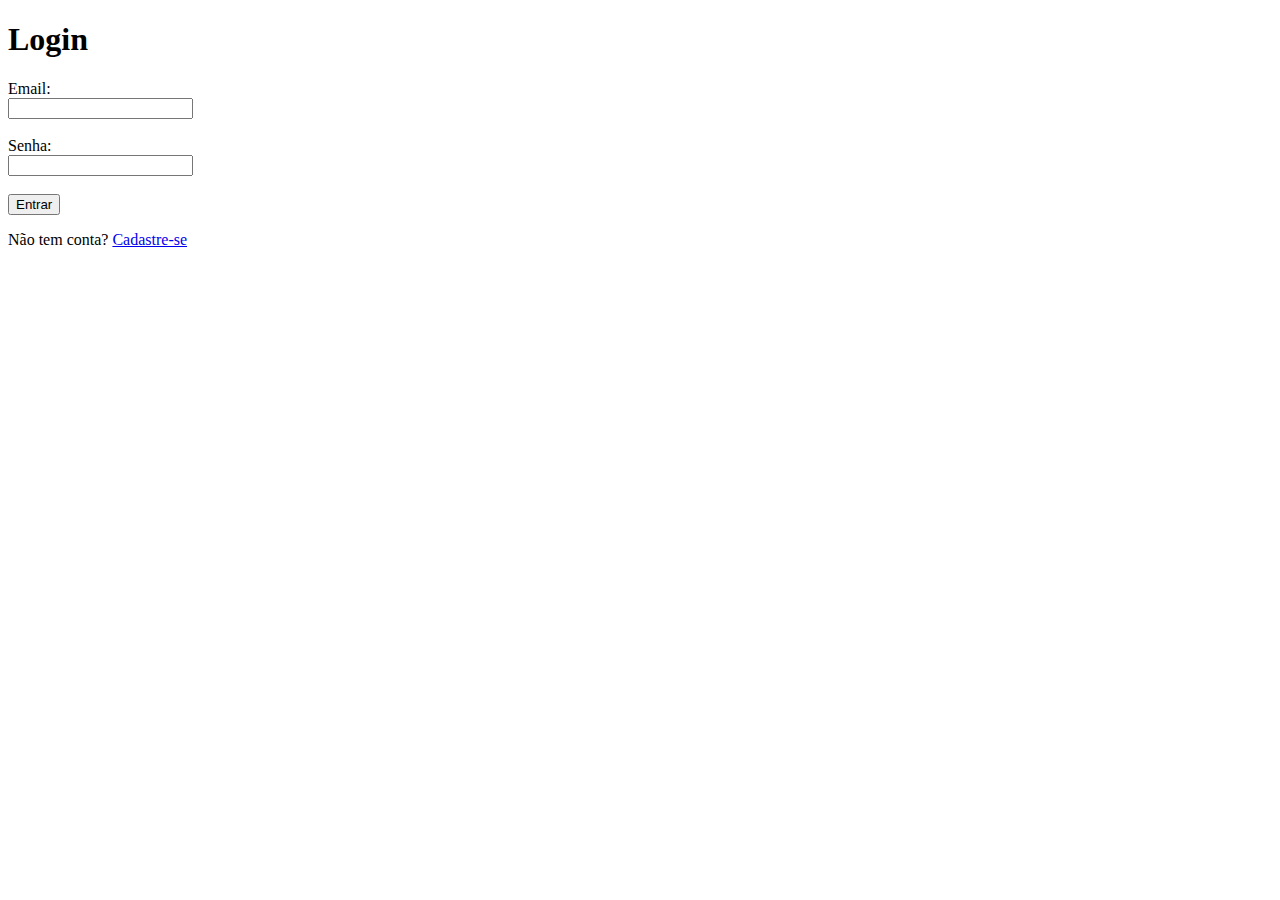
<file: login.html>
<!DOCTYPE html>
<html lang="pt-BR">
<head>
  <meta charset="UTF-8" />
  <meta name="viewport" content="width=device-width, initial-scale=1.0"/>
  <title>Login - GWS</title>
</head>
<body>
  <h1>Login</h1>
  <form id="login-form">
    <label for="email">Email:</label><br>
    <input type="email" id="email" required /><br><br>

    <label for="senha">Senha:</label><br>
    <input type="password" id="senha" required /><br><br>

    <button type="submit">Entrar</button>
  </form>

  <p>Não tem conta? <a href="cadastro.html">Cadastre-se</a></p>

  <script>
    document.getElementById("login-form").addEventListener("submit", function(e) {
      e.preventDefault();

      const email = document.getElementById("email").value;
      const senha = document.getElementById("senha").value;

      const usuarios = JSON.parse(localStorage.getItem("usuarios")) || [];
      const usuario = usuarios.find(u => u.email === email && u.senha === senha);

      if (usuario) {
        localStorage.setItem("usuarioLogado", JSON.stringify(usuario));
        window.location.href = "dashboard.html";
      } else {
        alert("Email ou senha inválidos.");
      }
    });
  </script>
</body>
</html>
</file>
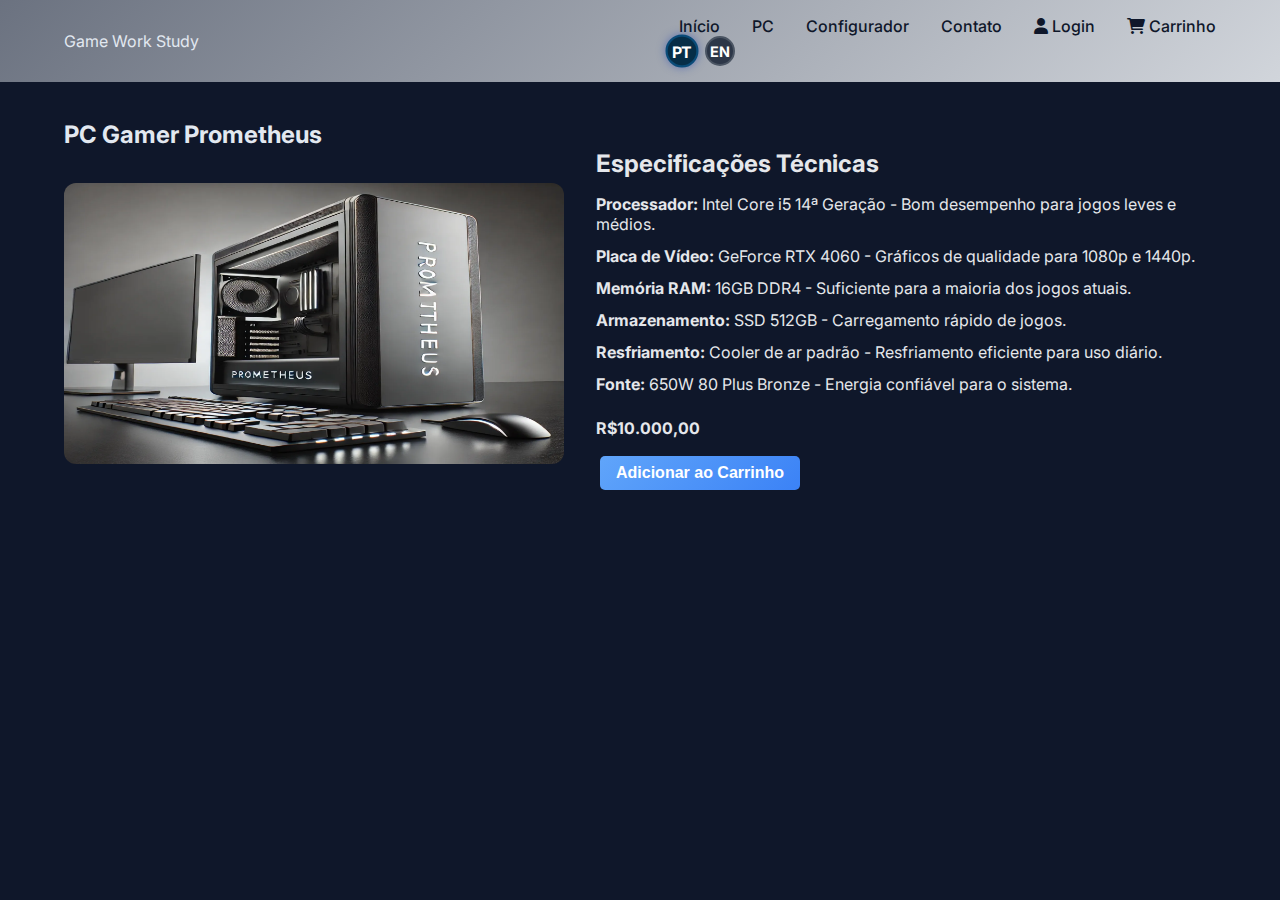
<file: prometheus.html>
<!DOCTYPE html>
<html lang="pt-BR">
<head>
  <meta charset="UTF-8">
  <meta name="viewport" content="width=device-width, initial-scale=1.0">
  <title data-text="page_title">Game Work Study | PC Prometheus</title>
  <link rel="stylesheet" href="style.css">
  <link href="https://fonts.googleapis.com/css2?family=Inter:wght@400;500;700&display=swap" rel="stylesheet">
  <link rel="stylesheet" href="https://cdnjs.cloudflare.com/ajax/libs/font-awesome/6.0.0-beta3/css/all.min.css">
  <style>
    .language-selector {
      display: flex;
      flex-direction: row;
      align-items: center;
      gap: 8px;
      margin-left: 20px;
    }
    .lang-option {
      width: 30px;
      height: 30px;
      border-radius: 50%;
      background-color: #2d3748;
      color: #ffffff;
      display: flex;
      justify-content: center;
      align-items: center;
      cursor: pointer;
      font-size: 0.9rem;
      font-weight: 700;
      border: 2px solid #4b5563;
    }
    .lang-option.active {
      background-color: #062d47;
      border-color: #0a4b78;
    }
    .lang-option:hover {
      background-color: #4b5563;
    }
  </style>
</head>
<body>
  <header>
    <div class="container">
      <div class="logo-text" data-text="site_name">Game Work Study</div>
      <nav>
        <ul>
          <li><a href="index.html" data-text="home">Home</a></li>
          <li><a href="index.html#pcs" data-text="pc">PC</a></li>
          <li><a href="index.html#configurador" data-text="configurator">Configurador</a></li>
          <li class="contato-hover">
            <a href="index.html#contato" data-text="contact">Contato</a>
            <div class="contato-info">
              <p><strong data-text="phone_label">Telefone:</strong> <span data-text="phone_value">(11) 1234-5678</span></p>
              <p><strong data-text="email_label">Email:</strong> <span data-text="email_value">suporte@gameworkstudy.com</span></p>
            </div>
          </li>
          <li><a href="login.html" class="login"><i class="fas fa-user"></i> <span data-text="login">Login</span></a></li>
          <li><a href="carrinho.html" class="cart"><i class="fas fa-shopping-cart"></i> <span data-text="cart">Carrinho</span></a></li>
        </ul>
        <div class="language-selector">
          <span class="lang-option" data-lang="pt-BR" data-text="lang_pt">PT</span>
          <span class="lang-option active" data-lang="en" data-text="lang_en">EN</span>
        </div>
      </nav>
    </div>
  </header>

  <section class="pc-details" style="margin-top: 80px; padding: 40px 24px;">
    <div class="container">
      <h2 data-text="pc_title">PC Gamer Prometheus</h2>
      <div class="pc-details-content">
        <img src="imagens/Prometheus.webp" alt="PC Gamer Prometheus" class="pc-details-image">
        <div class="pc-details-info">
          <h3 data-text="specifications">Especificações Técnicas</h3>
          <ul>
            <li><strong data-text="processor_label">Processador:</strong> <span data-text="processor_value">Intel Core i5 14ª Geração - Bom desempenho para jogos leves e médios.</span></li>
            <li><strong data-text="graphics_card_label">Placa de Vídeo:</strong> <span data-text="graphics_card_value">GeForce RTX 4060 - Gráficos de qualidade para 1080p e 1440p.</span></li>
            <li><strong data-text="ram_label">Memória RAM:</strong> <span data-text="ram_value">16GB DDR4 - Suficiente para a maioria dos jogos atuais.</span></li>
            <li><strong data-text="storage_label">Armazenamento:</strong> <span data-text="storage_value">SSD 512GB - Carregamento rápido de jogos.</span></li>
            <li><strong data-text="cooling_label">Resfriamento:</strong> <span data-text="cooling_value">Cooler de ar padrão - Resfriamento eficiente para uso diário.</span></li>
            <li><strong data-text="power_supply_label">Fonte:</strong> <span data-text="power_supply_value">650W 80 Plus Bronze - Energia confiável para o sistema.</span></li>
          </ul>
          <p class="price" data-price="10000">R$10.000,00</p>
          <button class="add-to-cart" data-name="Prometheus" data-price="10000" data-text="add_to_cart">Adicionar ao Carrinho</button>
        </div>
      </div>
    </div>
  </section>

  <script>
    const translations = {
      'pt-BR': {
        page_title: 'Game Work Study | PC Prometheus',
        site_name: 'Game Work Study',
        home: 'Início',
        pc: 'PC',
        configurator: 'Configurador',
        contact: 'Contato',
        login: 'Login',
        cart: 'Carrinho',
        lang_pt: 'PT',
        lang_en: 'EN',
        phone_label: 'Telefone:',
        phone_value: '(11) 1234-5678',
        email_label: 'Email:',
        email_value: 'suporte@gameworkstudy.com',
        pc_title: 'PC Gamer Prometheus',
        specifications: 'Especificações Técnicas',
        processor_label: 'Processador:',
        processor_value: 'Intel Core i5 14ª Geração - Bom desempenho para jogos leves e médios.',
        graphics_card_label: 'Placa de Vídeo:',
        graphics_card_value: 'GeForce RTX 4060 - Gráficos de qualidade para 1080p e 1440p.',
        ram_label: 'Memória RAM:',
        ram_value: '16GB DDR4 - Suficiente para a maioria dos jogos atuais.',
        storage_label: 'Armazenamento:',
        storage_value: 'SSD 512GB - Carregamento rápido de jogos.',
        cooling_label: 'Resfriamento:',
        cooling_value: 'Cooler de ar padrão - Resfriamento eficiente para uso diário.',
        power_supply_label: 'Fonte:',
        power_supply_value: '650W 80 Plus Bronze - Energia confiável para o sistema.',
        add_to_cart: 'Adicionar ao Carrinho',
        cart_item_added: '{name} foi adicionado ao carrinho!',
        cart_item_exists: '{name} já está no carrinho!'
      },
      'en': {
        page_title: 'Game Work Study | PC Prometheus',
        site_name: 'Game Work Study',
        home: 'Home',
        pc: 'PC',
        configurator: 'Configurator',
        contact: 'Contact',
        login: 'Login',
        cart: 'Cart',
        lang_pt: 'PT',
        lang_en: 'EN',
        phone_label: 'Phone:',
        phone_value: '(11) 1234-5678',
        email_label: 'Email:',
        email_value: 'support@gameworkstudy.com',
        pc_title: 'PC Gamer Prometheus',
        specifications: 'Technical Specifications',
        processor_label: 'Processor:',
        processor_value: 'Intel Core i5 14th Gen - Good performance for light and medium games.',
        graphics_card_label: 'Graphics Card:',
        graphics_card_value: 'GeForce RTX 4060 - Quality graphics for 1080p and 1440p.',
        ram_label: 'RAM:',
        ram_value: '16GB DDR4 - Enough for most modern games.',
        storage_label: 'Storage:',
        storage_value: '512GB SSD - Fast loading for games.',
        cooling_label: 'Cooling:',
        cooling_value: 'Standard air cooler - Efficient for daily use.',
        power_supply_label: 'Power Supply:',
        power_supply_value: '650W 80 Plus Bronze - Reliable power.',
        add_to_cart: 'Add to Cart',
        cart_item_added: '{name} was added to the cart!',
        cart_item_exists: '{name} is already in the cart!'
      }
    };

    function setLanguage(lang) {
      if (!translations[lang]) lang = 'en';
      document.documentElement.lang = lang;

      const title = document.querySelector('title');
      if (title) title.textContent = translations[lang].page_title;

      document.querySelectorAll('[data-text]').forEach(el => {
        const key = el.getAttribute('data-text');
        if (translations[lang][key]) {
          el.textContent = translations[lang][key];
        }
      });

      document.querySelectorAll('.price').forEach(el => {
        const price = parseFloat(el.getAttribute('data-price'));
        if (!isNaN(price)) {
          el.textContent = lang === 'pt-BR'
            ? `R$${price.toLocaleString('pt-BR', { minimumFractionDigits: 2 })}`
            : `$${price.toLocaleString('en-US', { minimumFractionDigits: 2 })}`;
        }
      });

      document.querySelectorAll('.lang-option').forEach(option => {
        const langKey = option.getAttribute('data-lang');
        const textKey = option.getAttribute('data-text');
        option.classList.toggle('active', langKey === lang);
        if (translations[lang][textKey]) {
          option.textContent = translations[lang][textKey];
        }
      });

      localStorage.setItem('language', lang);
    }

    window.addEventListener('load', () => {
      const lang = localStorage.getItem('language') || 'en';
      setLanguage(lang);

      document.querySelectorAll('.lang-option').forEach(option => {
        option.addEventListener('click', () => {
          const lang = option.getAttribute('data-lang');
          setLanguage(lang);
        });
      });

      document.querySelectorAll('.add-to-cart').forEach(button => {
        button.addEventListener('click', function () {
          const lang = localStorage.getItem('language') || 'en';
          const name = this.getAttribute('data-name');
          const price = parseFloat(this.getAttribute('data-price'));
          let cart = JSON.parse(localStorage.getItem('cart') || '[]');

          const itemExists = cart.some(item => item.name === name);
          if (itemExists) {
            alert(translations[lang].cart_item_exists.replace('{name}', name));
            return;
          }

          cart.push({ name, price });
          localStorage.setItem('cart', JSON.stringify(cart));
          alert(translations[lang].cart_item_added.replace('{name}', name));
        });
      });
    });
  </script>
</body>
</html>
</file>
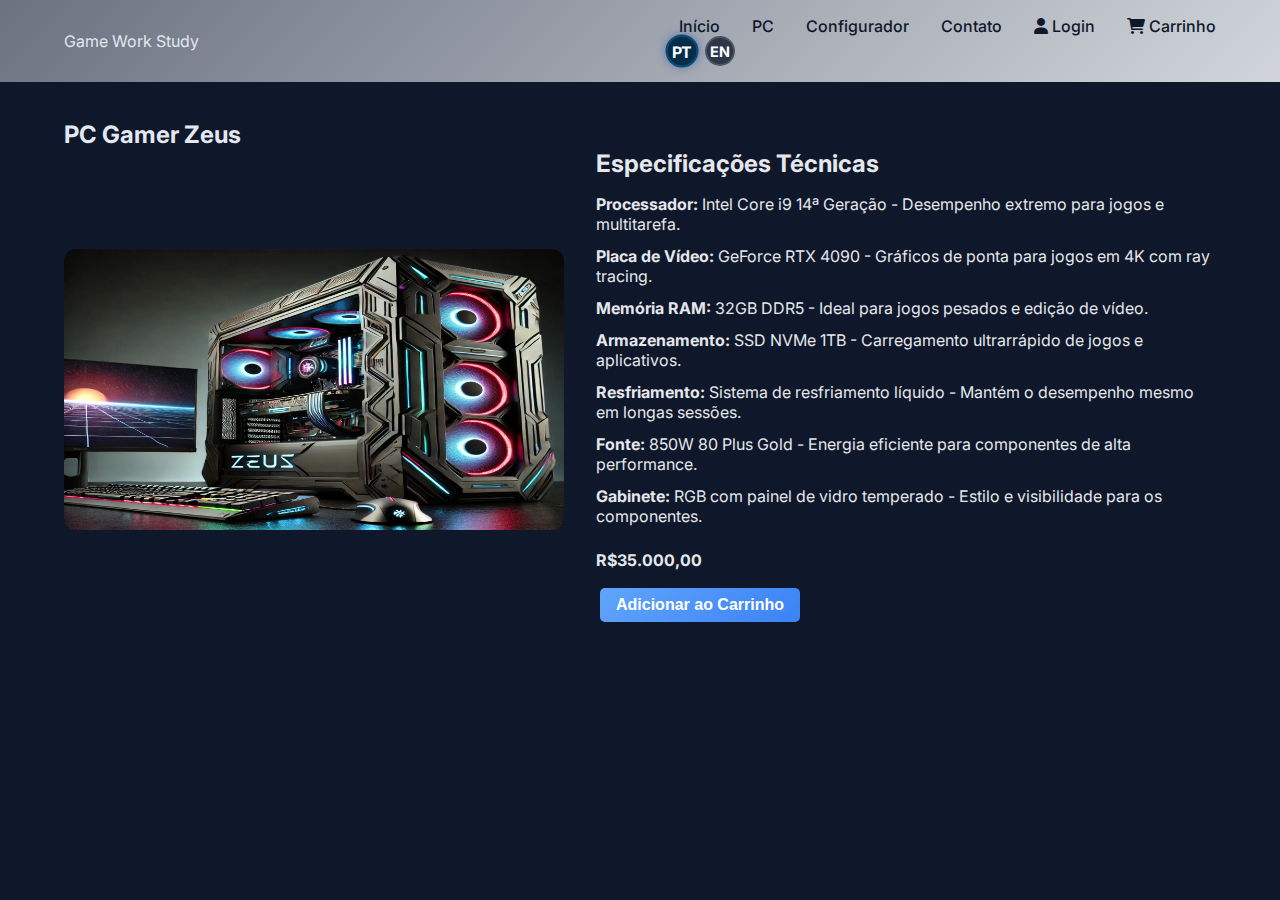
<file: zeus.html>
<!DOCTYPE html>
<html lang="en">
<head>
    <meta charset="UTF-8">
    <meta name="viewport" content="width=device-width, initial-scale=1.0">
    <title data-text="page_title">Game Work Study | PC Zeus</title>
    <link rel="stylesheet" href="style.css">
    <link href="https://fonts.googleapis.com/css2?family=Inter:wght@400;500;700&display=swap" rel="stylesheet">
    <link rel="stylesheet" href="https://cdnjs.cloudflare.com/ajax/libs/font-awesome/6.0.0-beta3/css/all.min.css">
    <style>
        .language-selector {
            display: flex;
            flex-direction: row;
            align-items: center;
            gap: 8px;
            margin-left: 20px;
            flex-wrap: nowrap;
            z-index: 1000;
        }
        .lang-option {
            width: 30px;
            height: 30px;
            border-radius: 50%;
            background-color: #2d3748;
            color: #ffffff;
            display: flex;
            justify-content: center;
            align-items: center;
            cursor: pointer;
            font-size: 0.9rem;
            font-weight: 700;
            transition: background-color 0.3s, border-color 0.3s, transform 0.1s;
            border: 2px solid #4b5563;
            z-index: 1000;
            pointer-events: auto;
        }
        .lang-option.active {
            background-color: #062d47;
            border-color: #0a4b78;
        }
        .lang-option:hover {
            background-color: #4b5563;
            border-color: #6b7280;
        }
        .lang-option:active {
            transform: scale(0.95);
            background-color: #0a4b78;
        }
    </style>
</head>
<body>
    <header>
        <div class="container">
            <div class="logo-text" data-text="site_name">Game Work Study</div>
            <nav>
                <ul>
                    <li><a href="index.html" data-text="home">Home</a></li>
                    <li><a href="index.html#pcs" data-text="pc">PC</a></li>
                    <li><a href="index.html#configurador" data-text="configurator">Configurador</a></li>
                    <li class="contato-hover">
                        <a href="index.html#contato" data-text="contact">Contact</a>
                        <div class="contato-info">
                            <p><strong data-text="phone_label">Phone:</strong> <span data-text="phone_value">(11) 1234-5678</span></p>
                            <p><strong data-text="email_label">Email:</strong> <span data-text="email_value">support@gameworkstudy.com</span></p>
                        </div>
                    </li>
                    <li><a href="login.html" class="login"><i class="fas fa-user"></i> <span data-text="login">Login</span></a></li>
                    <li><a href="carrinho.html" class="cart"><i class="fas fa-shopping-cart"></i> <span data-text="cart">Cart</span></a></li>
                </ul>
                <div class="language-selector">
                    <span class="lang-option" data-lang="pt-BR" data-text="lang_pt" title="Português">PT</span>
                    <span class="lang-option active" data-lang="en" data-text="lang_en" title="English">EN</span>
                </div>
            </nav>
        </div>
    </header>

    <section class="pc-details" style="margin-top: 80px; padding: 40px 24px;">
        <div class="container">
            <h2 data-text="pc_title">PC Gamer Zeus</h2>
            <div class="pc-details-content">
                <img src="imagens/Zeus.webp" alt="PC Gamer Zeus" class="pc-details-image">
                <div class="pc-details-info">
                    <h3 data-text="specifications">Technical Specifications</h3>
                    <ul>
                        <li><strong data-text="processor_label">Processor:</strong> <span data-text="processor_value">Intel Core i9 14th Generation - Extreme performance for gaming and multitasking.</span></li>
                        <li><strong data-text="graphics_card_label">Graphics Card:</strong> <span data-text="graphics_card_value">GeForce RTX 4090 - Cutting-edge graphics for 4K gaming with ray tracing.</span></li>
                        <li><strong data-text="ram_label">RAM:</strong> <span data-text="ram_value">32GB DDR5 - Ideal for heavy games and video editing.</span></li>
                        <li><strong data-text="storage_label">Storage:</strong> <span data-text="storage_value">1TB NVMe SSD - Ultra-fast loading for games and applications.</span></li>
                        <li><strong data-text="cooling_label">Cooling:</strong> <span data-text="cooling_value">Liquid cooling system - Maintains performance during long sessions.</span></li>
                        <li><strong data-text="power_supply_label">Power Supply:</strong> <span data-text="power_supply_value">850W 80 Plus Gold - Efficient power for high-performance components.</span></li>
                        <li><strong data-text="case_label">Case:</strong> <span data-text="case_value">RGB with tempered glass panel - Style and visibility for components.</span></li>
                    </ul>
                    <p class="price" data-price="35000">$35,000.00</p>
                    <button class="add-to-cart" data-name="Zeus" data-price="35000" data-text="add_to_cart">Add to Cart</button>
                </div>
            </div>
        </div>
    </section>

    <script>
        // Translations object
        const translations = {
            'pt-BR': {
                page_title: 'Game Work Study | PC Zeus',
                site_name: 'Game Work Study',
                home: 'Início',
                pc: 'PC',
                configurator: 'Configurador',
                contact: 'Contato',
                login: 'Login',
                cart: 'Carrinho',
                lang_pt: 'PT',
                lang_en: 'EN',
                phone_label: 'Telefone:',
                phone_value: '(11) 1234-5678',
                email_label: 'Email:',
                email_value: 'suporte@gameworkstudy.com',
                pc_title: 'PC Gamer Zeus',
                specifications: 'Especificações Técnicas',
                processor_label: 'Processador:',
                processor_value: 'Intel Core i9 14ª Geração - Desempenho extremo para jogos e multitarefa.',
                graphics_card_label: 'Placa de Vídeo:',
                graphics_card_value: 'GeForce RTX 4090 - Gráficos de ponta para jogos em 4K com ray tracing.',
                ram_label: 'Memória RAM:',
                ram_value: '32GB DDR5 - Ideal para jogos pesados e edição de vídeo.',
                storage_label: 'Armazenamento:',
                storage_value: 'SSD NVMe 1TB - Carregamento ultrarrápido de jogos e aplicativos.',
                cooling_label: 'Resfriamento:',
                cooling_value: 'Sistema de resfriamento líquido - Mantém o desempenho mesmo em longas sessões.',
                power_supply_label: 'Fonte:',
                power_supply_value: '850W 80 Plus Gold - Energia eficiente para componentes de alta performance.',
                case_label: 'Gabinete:',
                case_value: 'RGB com painel de vidro temperado - Estilo e visibilidade para os componentes.',
                add_to_cart: 'Adicionar ao Carrinho',
                cart_item_added: '{name} foi adicionado ao carrinho!',
                cart_item_exists: '{name} já está no carrinho!'
            },
            'en': {
                page_title: 'Game Work Study | PC Zeus',
                site_name: 'Game Work Study',
                home: 'Home',
                pc: 'PC',
                configurator: 'Configurator',
                contact: 'Contact',
                login: 'Login',
                cart: 'Cart',
                lang_pt: 'PT',
                lang_en: 'EN',
                phone_label: 'Phone:',
                phone_value: '(11) 1234-5678',
                email_label: 'Email:',
                email_value: 'support@gameworkstudy.com',
                pc_title: 'PC Gamer Zeus',
                specifications: 'Technical Specifications',
                processor_label: 'Processor:',
                processor_value: 'Intel Core i9 14th Generation - Extreme performance for gaming and multitasking.',
                graphics_card_label: 'Graphics Card:',
                graphics_card_value: 'GeForce RTX 4090 - Cutting-edge graphics for 4K gaming with ray tracing.',
                ram_label: 'RAM:',
                ram_value: '32GB DDR5 - Ideal for heavy games and video editing.',
                storage_label: 'Storage:',
                storage_value: '1TB NVMe SSD - Ultra-fast loading for games and applications.',
                cooling_label: 'Cooling:',
                cooling_value: 'Liquid cooling system - Maintains performance during long sessions.',
                power_supply_label: 'Power Supply:',
                power_supply_value: '850W 80 Plus Gold - Efficient power for high-performance components.',
                case_label: 'Case:',
                case_value: 'RGB with tempered glass panel - Style and visibility for components.',
                add_to_cart: 'Add to Cart',
                cart_item_added: '{name} was added to the cart!',
                cart_item_exists: '{name} is already in the cart!'
            }
        };

        // Function to set the language
        function setLanguage(lang) {
            try {
                if (!translations[lang]) {
                    console.error('Unsupported language:', lang);
                    lang = 'en';
                }

                document.documentElement.lang = lang;

                // Update page title
                const titleElement = document.querySelector('title');
                if (titleElement) {
                    titleElement.textContent = translations[lang].page_title;
                }

                // Update text for elements with data-text
                document.querySelectorAll('[data-text]').forEach(element => {
                    const key = element.getAttribute('data-text');
                    if (translations[lang][key]) {
                        element.textContent = translations[lang][key];
                    }
                });

                // Update prices
                document.querySelectorAll('.price').forEach(priceElement => {
                    const price = parseFloat(priceElement.getAttribute('data-price'));
                    if (!isNaN(price)) {
                        priceElement.textContent = lang === 'pt-BR' ? `R$${price.toLocaleString('pt-BR', { minimumFractionDigits: 2 })}` : `$${price.toLocaleString('en-US', { minimumFractionDigits: 2 })}`;
                    }
                });

                // Update language selector active state and text
                document.querySelectorAll('.lang-option').forEach(option => {
                    const langKey = option.getAttribute('data-lang');
                    const textKey = option.getAttribute('data-text');
                    option.classList.toggle('active', langKey === lang);
                    if (translations[lang][textKey]) {
                        option.textContent = translations[lang][textKey];
                    }
                });

                localStorage.setItem('language', lang);
            } catch (error) {
                console.error('Error setting language:', error);
            }
        }

        window.addEventListener('load', function () {
            const lang = localStorage.getItem('language') || 'en';
            setLanguage(lang);

            document.querySelectorAll('.lang-option').forEach(option => {
                option.addEventListener('click', () => {
                    const lang = option.getAttribute('data-lang');
                    setLanguage(lang);
                });
            });

            document.querySelectorAll('.add-to-cart').forEach(button => {
                button.addEventListener('click', function() {
                    const lang = localStorage.getItem('language') || 'en';
                    const name = this.getAttribute('data-name');
                    const price = parseFloat(this.getAttribute('data-price'));
                    let cart = JSON.parse(localStorage.getItem('cart') || '[]');

                    const itemExists = cart.some(item => item.name === name);
                    if (itemExists) {
                        alert(translations[lang].cart_item_exists.replace('{name}', name));
                        return;
                    }

                    cart.push({ name, price });
                    localStorage.setItem('cart', JSON.stringify(cart));
                    alert(translations[lang].cart_item_added.replace('{name}', name));
                });
            });
        });
    </script>
</body>
</html>
</file>
<file: style.css>
/* Reset */
* {
    margin: 0;
    padding: 0;
    box-sizing: border-box;
}

body {
    font-family: 'Inter', sans-serif;
    background-color: #0f172a;
    color: #e2e8f0;
}

/* Container */
.container {
    max-width: 1200px;
    margin: 0 auto;
    padding: 0 24px;
}

/* Header */
header {
    background: linear-gradient(135deg, #6b7280, #d1d5db);
    padding: 16px 0;
    position: fixed;
    top: 0;
    width: 100%;
    z-index: 100;
}

header .container {
    display: flex;
    justify-content: space-between;
    align-items: center;
}

logo-text {
    font-size: 24px;
    font-weight: 700;
    background: linear-gradient(135deg, #9ca3af, #e5e7eb);
    -webkit-background-clip: text;
    -webkit-text-fill-color: transparent;
}

nav ul {
    display: flex;
    list-style: none;
    align-items: center;
}

nav ul li {
    margin-left: 32px;
}

nav ul li a {
    color: #0f172a;
    text-decoration: none;
    font-weight: 500;
    font-size: 16px;
    transition: color 0.3s;
}

nav ul li a:hover {
    color: #e5e7eb;
}

nav ul li.login a, nav ul li.cart a {
    font-weight: 600;
    padding: 8px 16px;
    border-radius: 6px;
    background-color: #9ca3af;
    color: #0f172a;
    display: flex;
    align-items: center;
    gap: 8px; /* Espaço entre o ícone e o texto */
}

nav ul li.login a:hover, nav ul li.cart a:hover {
    background-color: #e5e7eb;
}

nav ul li.cart i {
    font-size: 16px;
}

/* Full-Screen Logo Section */
.full-logo {
    height: 100vh; /* Altura total da tela menos o header fixo */
    background-image: url('principal.webp'); /* Usa a imagem como background */
    background-size: cover; /* Faz a imagem cobrir toda a área */
    background-position: center;
    background-repeat: no-repeat;
    display: flex;
    justify-content: center;
    align-items: center;
}

.logo-container {
    width: 100%;
    height: 100%;
    display: flex;
    justify-content: center;
    align-items: center;
}

.logo-image {
    display: none; /* Esconde a imagem que estava dentro da <section> */
}

.pc-grid {
    display: grid;
    grid-template-columns: repeat(auto-fit, minmax(320px, 1fr)); /* Aumentado o tamanho mínimo dos cards */
    gap: 40px; /* Mais espaço entre os cards */
}

.pc-card {
    background: linear-gradient(135deg, #26344b, #2d3748);
    padding: 32px; /* Mais padding para um visual mais espaçoso */
    border-radius: 16px;
    text-align: center;
    box-shadow: 0 4px 12px rgba(0, 0, 0, 0.2);
    transition: transform 0.3s, box-shadow 0.3s;
}

.pc-card:hover {
    transform: translateY(-8px);
    box-shadow: 0 8px 24px rgba(0, 0, 0, 0.3);
}

.pc-image-container {
    width: 100%;
    height: 300px; /* Aumentado para dar mais espaço à imagem */
    margin-bottom: 24px;
}

.pc-image {
    width: 100%;
    height: 100%;
    object-fit: contain; /* Garante que a imagem não seja cortada */
    border-radius: 12px;
}

.pc-info h3 {
    font-size: 28px; /* Aumentado para destacar o nome do PC */
    font-weight: 600;
    margin-bottom: 16px;
    color: #e5e7eb;
}

.pc-info p {
    font-size: 16px;
    color: #d1d5db;
    margin-bottom: 16px;
}

.pc-info .price {
    font-size: 20px;
    font-weight: 600;
    color: #e5e7eb;
    margin-bottom: 24px;
}

.card-button, .add-to-cart {
    display: inline-block;
    margin: 8px 4px;
}
.pc-details-image-container {
    width: 50%;
    max-width: 600px; /* Aumentado para dar mais espaço à imagem */
    height: 400px; /* Altura fixa para a imagem */
}

.pc-details-image {
    width: 100%;
    height: 100%;
    object-fit: contain; /* Garante que a imagem não seja cortada */
    border-radius: 12px;
}

@media (max-width: 768px) {
    .pc-details-image-container {
        width: 100%;
        max-width: 400px;
        height: 300px;
    }
}

@media (max-width: 480px) {
    .pc-image-container {
        height: 200px; /* Reduzido para telas pequenas */
    }
}

.card-button {
    background: linear-gradient(135deg, #9ca3af, #e5e7eb);
    color: #0f172a;
    padding: 12px 24px;
    text-decoration: none;
    border-radius: 8px;
    font-weight: 600;
    font-size: 16px;
    transition: background 0.3s;
}

.card-button:hover {
    background: linear-gradient(135deg, #e5e7eb, #ffffff);
}

/* Configurator Section */
.configurator {
    background: linear-gradient(135deg, #1e293b, #2d3748);
    color: #e5e7eb;
    text-align: center;
    padding: 80px 24px;
}

.configurator h2 {
    font-size: 36px;
    font-weight: 700;
    margin-bottom: 24px;
}

.configurator p {
    font-size: 20px;
    margin-bottom: 32px;
    max-width: 600px;
    margin-left: auto;
    margin-right: auto;
    color: #d1d5db;
}

.cta-button {
    background: linear-gradient(135deg, #9ca3af, #e5e7eb);
    color: #0f172a;
    padding: 16px 32px;
    text-decoration: none;
    border-radius: 8px;
    font-weight: 600;
    font-size: 18px;
    transition: background 0.3s;
}

.cta-button:hover {
    background: linear-gradient(135deg, #e5e7eb, #9ca3af);
}

/* Footer */
footer {
    background: linear-gradient(135deg, #1e293b, #2d3748);
    color: #e5e7eb;
    padding: 40px 24px;
}

footer .container {
    display: flex;
    justify-content: space-between;
    align-items: center;
    flex-wrap: wrap;
    gap: 24px;
}

footer ul {
    display: flex;
    list-style: none;
}

footer ul li {
    margin-left: 24px;
    position: relative;
}

footer ul li a {
    color: #e5e7eb;
    text-decoration: none;
    font-size: 16px;
    transition: color 0.3s;
}

footer ul li a:hover {
    color: #9ca3af;
}

footer ul li.privacy {
    position: relative;
}

footer ul li.privacy .privacy-tooltip {
    display: none;
    position: absolute;
    bottom: 100%;
    left: 50%;
    transform: translateX(-50%);
    background: #2d3748;
    color: #e5e7eb;
    padding: 12px;
    border-radius: 6px;
    font-size: 14px;
    width: 200px;
    text-align: center;
    box-shadow: 0 4px 8px rgba(0, 0, 0, 0.3);
    z-index: 10;
}

footer ul li.privacy:hover .privacy-tooltip {
    display: block;
}

/* Responsividade */
@media (max-width: 768px) {
    header .container {
        flex-direction: column;
        gap: 16px;
    }

    .logo-text {
        font-size: 20px;
    }

    nav ul {
        flex-wrap: wrap;
        justify-content: center;
        gap: 16px;
    }

    nav ul li {
        margin: 0;
    }

    .full-logo {
        height: calc(100vh - 120px); /* Ajustado para o header maior em telas menores */
        margin-top: 120px;
    }

    .pcs h2,
    .configurator h2 {
        font-size: 28px;
    }

    footer .container {
        flex-direction: column;
        text-align: center;
    }

    footer ul {
        margin-top: 16px;
    }
}

@media (max-width: 480px) {
    .full-logo {
        height: calc(100vh - 140px); /* Ajustado para telas pequenas */
        margin-top: 140px;
    }

    .logo-text {
        font-size: 18px;
    }

    .cta-button {
        padding: 12px 24px;
        font-size: 16px;
    }

    .pc-card {
        padding: 16px;
    }

    .pc-image {
        height: 150px;
    }

    footer ul li.privacy .privacy-tooltip {
        width: 150px;
        font-size: 12px;
    }
}
.auth-page {
    background: #1e293b;
    display: flex;
    justify-content: center;
    align-items: center;
    height: 100vh;
}

.auth-container {
    background: #1e293b;
    padding: 40px;
    border-radius: 12px;
    box-shadow: 0 4px 12px rgba(0,0,0,0.4);
    width: 100%;
    max-width: 400px;
    text-align: center;
}

.auth-container h2 {
    margin-bottom: 24px;
    color: #e5e7eb;
}

.auth-container form input {
    width: 100%;
    padding: 12px;
    margin-bottom: 16px;
    border: none;
    border-radius: 6px;
}

.auth-container form button {
    width: 100%;
    padding: 12px;
    background-color: #9ca3af;
    color: #0f172a;
    border: none;
    border-radius: 6px;
    font-weight: bold;
    cursor: pointer;
}

.auth-container a {
    color: #60a5fa;
}
.contato-hover {
    position: relative;
}

.contato-info {
    display: none;
    position: absolute;
    top: 100%; /* Alterado para aparecer abaixo do link */
    left: 50%;
    transform: translateX(-50%);
    background: #1e293b;
    padding: 12px;
    border-radius: 8px;
    box-shadow: 0 4px 12px rgba(0,0,0,0.3);
    color: #e5e7eb;
    width: 220px;
    text-align: center;
    z-index: 10;
}

.contato-info p {
    margin: 4px 0;
    font-size: 14px;
}

.contato-hover:hover .contato-info {
    display: block;
}
.avaliacao {
    text-align: center;
    padding: 40px 24px;
    background-color: #1e293b;
}

.avaliacao textarea {
    width: 100%;
    max-width: 600px;
    height: 120px;
    margin-top: 16px;
    padding: 12px;
    border-radius: 8px;
    border: none;
    font-size: 16px;
    resize: vertical;
    margin-bottom: 16px;
}
.enviar-avaliacao {
    padding: 12px 24px; /* Reduzido em relação ao cta-button padrão */
    font-size: 16px; /* Tamanho de fonte menor */
}
.sobre-gws {
    padding: 60px 24px;
    background-color: #0f172a;
    color: #e2e8f0;
    text-align: center;
}

.sobre-gws h2 {
    font-size: 32px;
    margin-bottom: 24px;
}
.add-to-cart {
    background: linear-gradient(135deg, #60a5fa, #3b82f6);
    color: #fff;
    padding: 12px 24px;
    text-decoration: none;
    border-radius: 8px;
    font-weight: 600;
    font-size: 16px;
    border: none;
    cursor: pointer;
    margin-top: 8px;
    transition: background 0.3s;
}
.add-to-cart:hover {
    background: linear-gradient(135deg, #3b82f6, #60a5fa);
}
.pc-details {
    background: linear-gradient(135deg, #0f172a, #0f172a); /* Degradê para a seção de detalhes */
}

.pc-details-content {
    display: flex;
    gap: 32px;
    align-items: center;
}

.pc-details-image {
    width: 50%;
    max-width: 500px;
    border-radius: 12px;
}

.pc-details-info {
    flex: 1;
    color: #e5e7eb;
}

.pc-details-info h3 {
    font-size: 24px;
    margin-bottom: 16px;
}

.pc-details-info ul {
    list-style: none;
    margin-bottom: 24px;
}

.pc-details-info ul li {
    margin-bottom: 12px;
    font-size: 16px;
}

@media (max-width: 768px) {
    .pc-details-content {
        flex-direction: column;
    }

    .pc-details-image {
        width: 100%;
        max-width: 400px;
    }
}
.acessorios {
    background: linear-gradient(135deg, #047857, #065f46); /* Degradê para a seção de acessórios */
}

.acessorios-grid {
    display: grid;
    grid-template-columns: repeat(auto-fit, minmax(280px, 1fr));
    gap: 32px;
}

.acessorio-card {
    background: linear-gradient(135deg, #1e293b, #2d3748);
    padding: 24px;
    border-radius: 12px;
    text-align: center;
    box-shadow: 0 4px 12px rgba(0, 0, 0, 0.2);
}

.acessorio-card img {
    width: 100%;
    height: 200px;
    object-fit: cover;
    border-radius: 8px;
    margin-bottom: 16px;
}

.acessorio-card h3 {
    font-size: 20px;
    margin-bottom: 12px;
    color: #e5e7eb;
}

.acessorio-card p {
    font-size: 16px;
    color: #d1d5db;
    margin-bottom: 16px;
}

.acessorio-card .price {
    font-size: 18px;
    font-weight: 600;
    color: #e5e7eb;
}
.acessorio-image-container {
    width: 100%;
    height: 250px; /* Aumentado para dar mais espaço à imagem */
    margin-bottom: 16px;
}

.acessorio-card img {
    width: 100%;
    height: 100%;
    object-fit: contain; /* Garante que a imagem não seja cortada */
    border-radius: 8px;
}

.acessorio-info h3 {
    font-size: 22px;
    margin-bottom: 12px;
    color: #e5e7eb;
}
@media (max-width: 480px) {
    .acessorio-image-container {
        height: 180px;
    }
}
/* Modal */
.modal {
    display: none;
    position: fixed;
    top: 0;
    left: 0;
    width: 100%;
    height: 100%;
    background-color: rgba(0, 0, 0, 0.7);
    z-index: 1000;
    justify-content: center;
    align-items: center;
}

.modal-content {
    background: linear-gradient(135deg, #1e293b, #2d3748);
    padding: 40px;
    border-radius: 16px;
    width: 90%;
    max-width: 500px;
    position: relative;
    box-shadow: 0 8px 24px rgba(0, 0, 0, 0.5);
    color: #e5e7eb;
    animation: fadeIn 0.3s ease-in-out;
}

@keyframes fadeIn {
    from { opacity: 0; transform: scale(0.9); }
    to { opacity: 1; transform: scale(1); }
}

.modal-content h2 {
    margin-bottom: 24px;
    font-size: 28px;
    text-align: center;
}

.modal-content form input {
    width: 100%;
    padding: 12px;
    margin-bottom: 16px;
    border: none;
    border-radius: 8px;
    font-size: 16px;
    background-color: #2d3748;
    color: #e5e7eb;
}

.modal-content form input::placeholder {
    color: #94a3b8;
}

.modal-button {
    width: 100%;
    padding: 14px;
    background: linear-gradient(135deg, #60a5fa, #3b82f6);
    color: #fff;
    border: none;
    border-radius: 8px;
    font-weight: 600;
    font-size: 16px;
    cursor: pointer;
    transition: background 0.3s;
}

.modal-button:hover {
    background: linear-gradient(135deg, #3b82f6, #60a5fa);
}

.close {
    position: absolute;
    top: 16px;
    right: 16px;
    font-size: 24px;
    color: #e5e7eb;
    cursor: pointer;
    transition: color 0.3s;
}

.close:hover {
    color: #ff5555;
}

#dados-salvos p {
    font-size: 14px;
    margin: 4px 0;
}
.finalizar-pedido {
    background: linear-gradient(135deg, #1e293b, #2d3748);
    padding: 24px;
    border-radius: 12px;
    margin-top: 40px;
    color: #e5e7eb;
}

.finalizar-pedido h3 {
    font-size: 24px;
    margin-bottom: 16px;
}

.finalizar-pedido form {
    display: flex;
    flex-direction: column;
    gap: 16px;
}

.finalizar-pedido label {
    font-size: 16px;
    font-weight: 600;
}

.finalizar-pedido select, .finalizar-pedido input {
    padding: 12px;
    border-radius: 8px;
    border: none;
    background-color: #2d3748;
    color: #e5e7eb;
    font-size: 16px;
}

.finalizar-pedido select {
    width: 100%;
    max-width: 300px;
}

.pagamento-info {
    margin-top: 16px;
}

.pagamento-info p {
    font-size: 14px;
    margin: 8px 0;
}

.pagamento-info input {
    width: 100%;
    margin-bottom: 12px;
}
.carrinho p {
    font-size: 16px;
    color: #e5e7eb;
    text-align: center;
    margin: 20px 0;
}
.dashboard table {
    width: 100%;
    border-collapse: collapse;
    margin-top: 10px;
}
.dashboard th, .dashboard td {
    padding: 10px;
    text-align: left;
    border: 1px solid #ddd;
}
.dashboard th {
    background-color: #f4f4f4;
    font-weight: 600;
}
.component-card {
    border: 1px solid #ddd;
    border-radius: 8px;
    padding: 16px;
    width: 200px;
    text-align: center;
    background: linear-gradient(135deg, #1e293b, #2d3748);
    box-shadow: 0 4px 12px rgba(0, 0, 0, 0.2);
    transition: transform 0.3s, box-shadow 0.3s;
}

.component-card:hover {
    transform: translateY(-8px);
    box-shadow: 0 8px 24px rgba(0, 0, 0, 0.3);
}

.component-card img {
    max-width: 100%;
    height: 120px;
    object-fit: cover;
    border-radius: 4px;
}

.component-card p {
    margin: 8px 0;
    font-size: 16px;
    color: #e5e7eb;
}

.component-card .price {
    font-weight: 600;
    color: #e5e7eb;
}

.component-card .add-to-cart {
    background-color: #3498db;
    color: #fff;
    border: none;
    padding: 8px 16px;
    border-radius: 4px;
    cursor: pointer;
    font-size: 14px;
}

.component-card .add-to-cart:hover {
    background-color: #2980b9;
}

/* Responsividade */
@media (max-width: 768px) {
    .component-grid {
        gap: 16px;
    }

    .component-card {
        width: 180px;
        padding: 12px;
    }

    .component-card img {
        height: 100px;
    }
}

@media (max-width: 480px) {
    .component-grid {
        flex-direction: column;
        align-items: center;
    }

    .component-card {
        width: 100%;
        max-width: 250px;
    }
}
.pix-image {
    max-width: 150px;
    height: auto;
    margin-top: 10px;
    display: block;
    border-radius: 4px;
}
#pix-info {
    display: flex;
    flex-direction: column;
    align-items: center;
    justify-content: center;
    text-align: center;
    padding: 20px;
}
#configurador
.component-grid {
    display: flex;
    flex-wrap: nowrap;
    gap: 20px;
    overflow-x: auto;
    padding: 10px;
    scrollbar-width: thin;
    scrollbar-color: #007bff #f1f1f1;
}

.component-grid::-webkit-scrollbar {
    height: 8px;
}

.component-grid::-webkit-scrollbar-track {
    background: #f1f1f1;
}

.component-grid::-webkit-scrollbar-thumb {
    background: #007bff;
    border-radius: 4px;
}

.component-card {
    flex: 0 0 auto;
    width: 200px;
    display: flex;
    flex-direction: column;
    align-items: center;
    padding: 15px;
    border: 1px solid #ddd;
    border-radius: 8px;
    background-color: #fff;
}

.image-container {
    position: relative;
    display: inline-block;
}

.component-card .image-container .tooltip {
    display: none;
    position: absolute;
    background-color: #333;
    color: #fff;
    padding: 10px;
    border-radius: 5px;
    width: 250px;
    text-align: center;
    font-size: 12px;
    line-height: 1.4;
    z-index: 1000;
    top: calc(100% + 10px);
    left: 50%;
    transform: translateX(-50%);
    transition: opacity 0.3s ease;
    opacity: 0;
}

.component-card .image-container:hover .tooltip {
    display: block;
    opacity: 1;
}

.component-card img {
    max-width: 100%;
    height: auto;
    border-radius: 5px;
}

.price {
    font-weight: bold;
    margin: 10px 0;
}

.add-to-cart {
    background-color: #007bff;
    color: #fff;
    border: none;
    padding: 8px 16px;
    border-radius: 5px;
    cursor: pointer;
}

.add-to-cart:hover {
    background-color: #0056b3;
}

@media (max-width: 768px) {
    .component-grid {
        padding-bottom: 15px;
    }
    .component-card {
        width: 180px;
    }
}
#avaliação
.avaliacao {
    text-align: center;
    margin: 40px 0;
}

.estrelas {
    margin-bottom: 20px;
}

.estrela {
    font-size: 30px;
    color: #ccc;
    cursor: pointer;
    transition: color 0.2s;
}

.estrela.selecionada,
.estrela:hover,
.estrela:hover ~ .estrela {
    color: #f1c40f;
}

.estrela.selecionada {
    color: #f1c40f;
}

#avaliacao-comentario {
    width: 100%;
    max-width: 500px;
    height: 100px;
    margin: 10px 0;
    padding: 10px;
    border: 1px solid #ccc;
    border-radius: 5px;
    resize: vertical;
}

#mensagem-avaliacao {
    font-size: 16px;
}
.language-selector {
    display: flex;
    flex-direction: row;
    align-items: center;
    gap: 8px;
    margin-left: 20px;
    flex-wrap: nowrap;
}

.lang-option {
    width: 30px;
    height: 30px;
    border-radius: 50%;
    background-color: #2d3748;
    color: #ffffff;
    display: flex;
    justify-content: center;
    align-items: center;
    cursor: pointer;
    font-size: 0.9rem;
    font-weight: 700;
    transition: background-color 0.3s, border-color 0.3s, transform 0.2s;
    border: 2px solid #4b5563;
}

.lang-option.active {
    background-color: #1e40af; /* Azul mais vibrante para destacar */
    border-color: #1e3a8a; /* Borda azul escura */
    box-shadow: 0 0 8px rgba(30, 64, 175, 0.5); /* Sombra para destaque */
    transform: scale(1.1); /* Leve aumento de escala */
}

.lang-option:hover:not(.active) {
    background-color: #4b5563;
    border-color: #6b7280;
}
</file>
